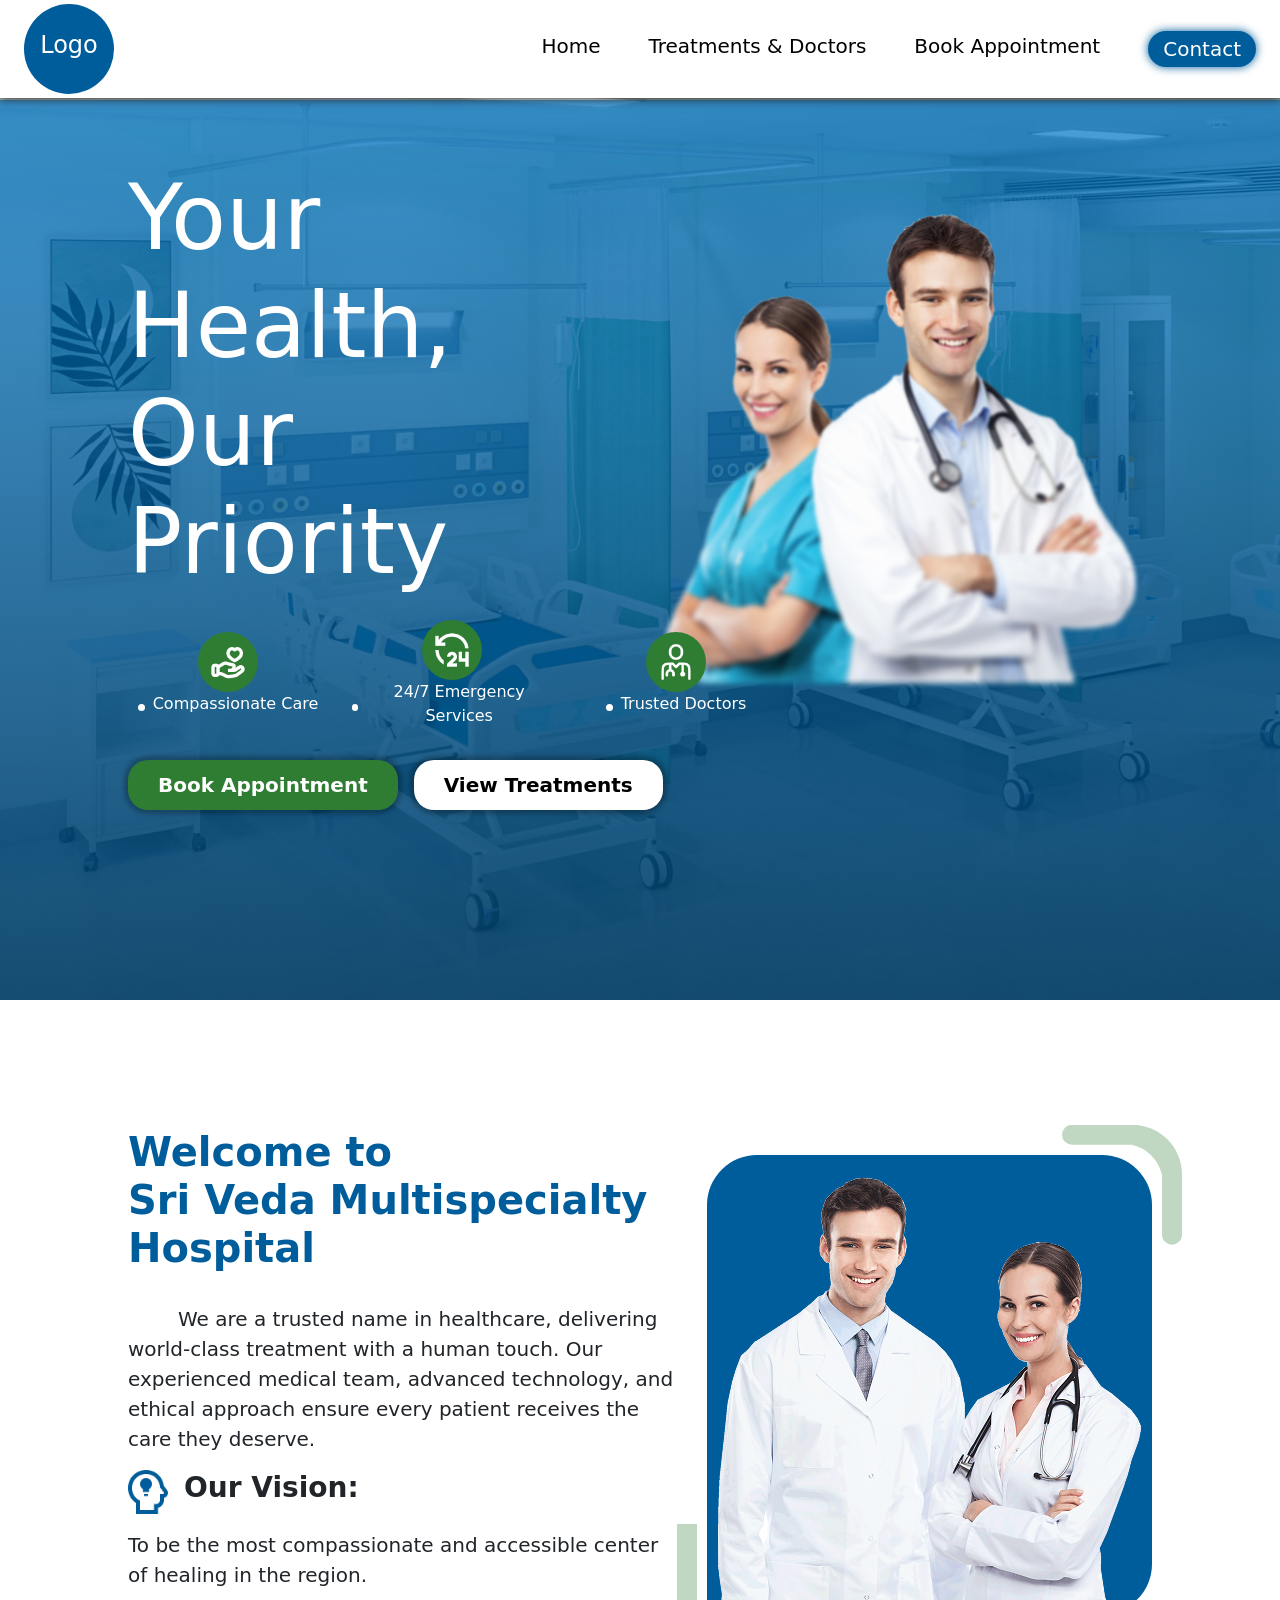
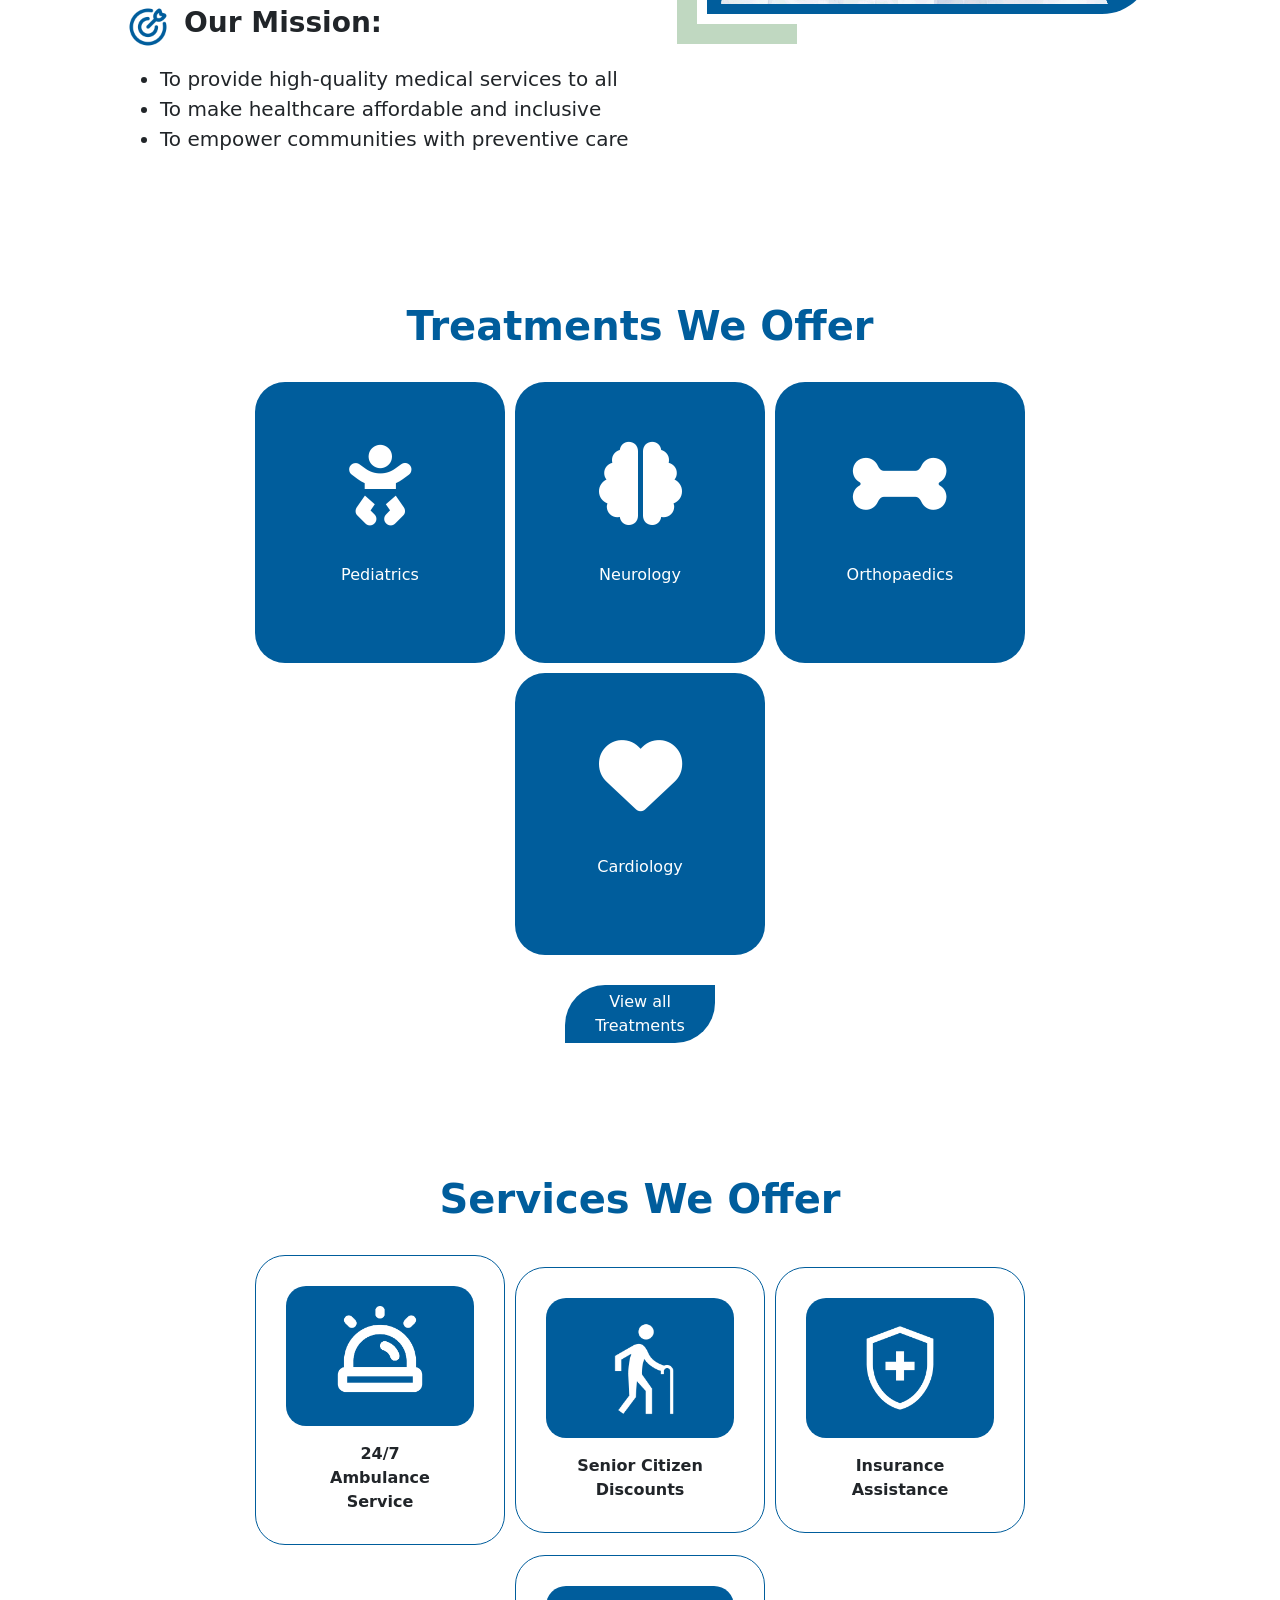
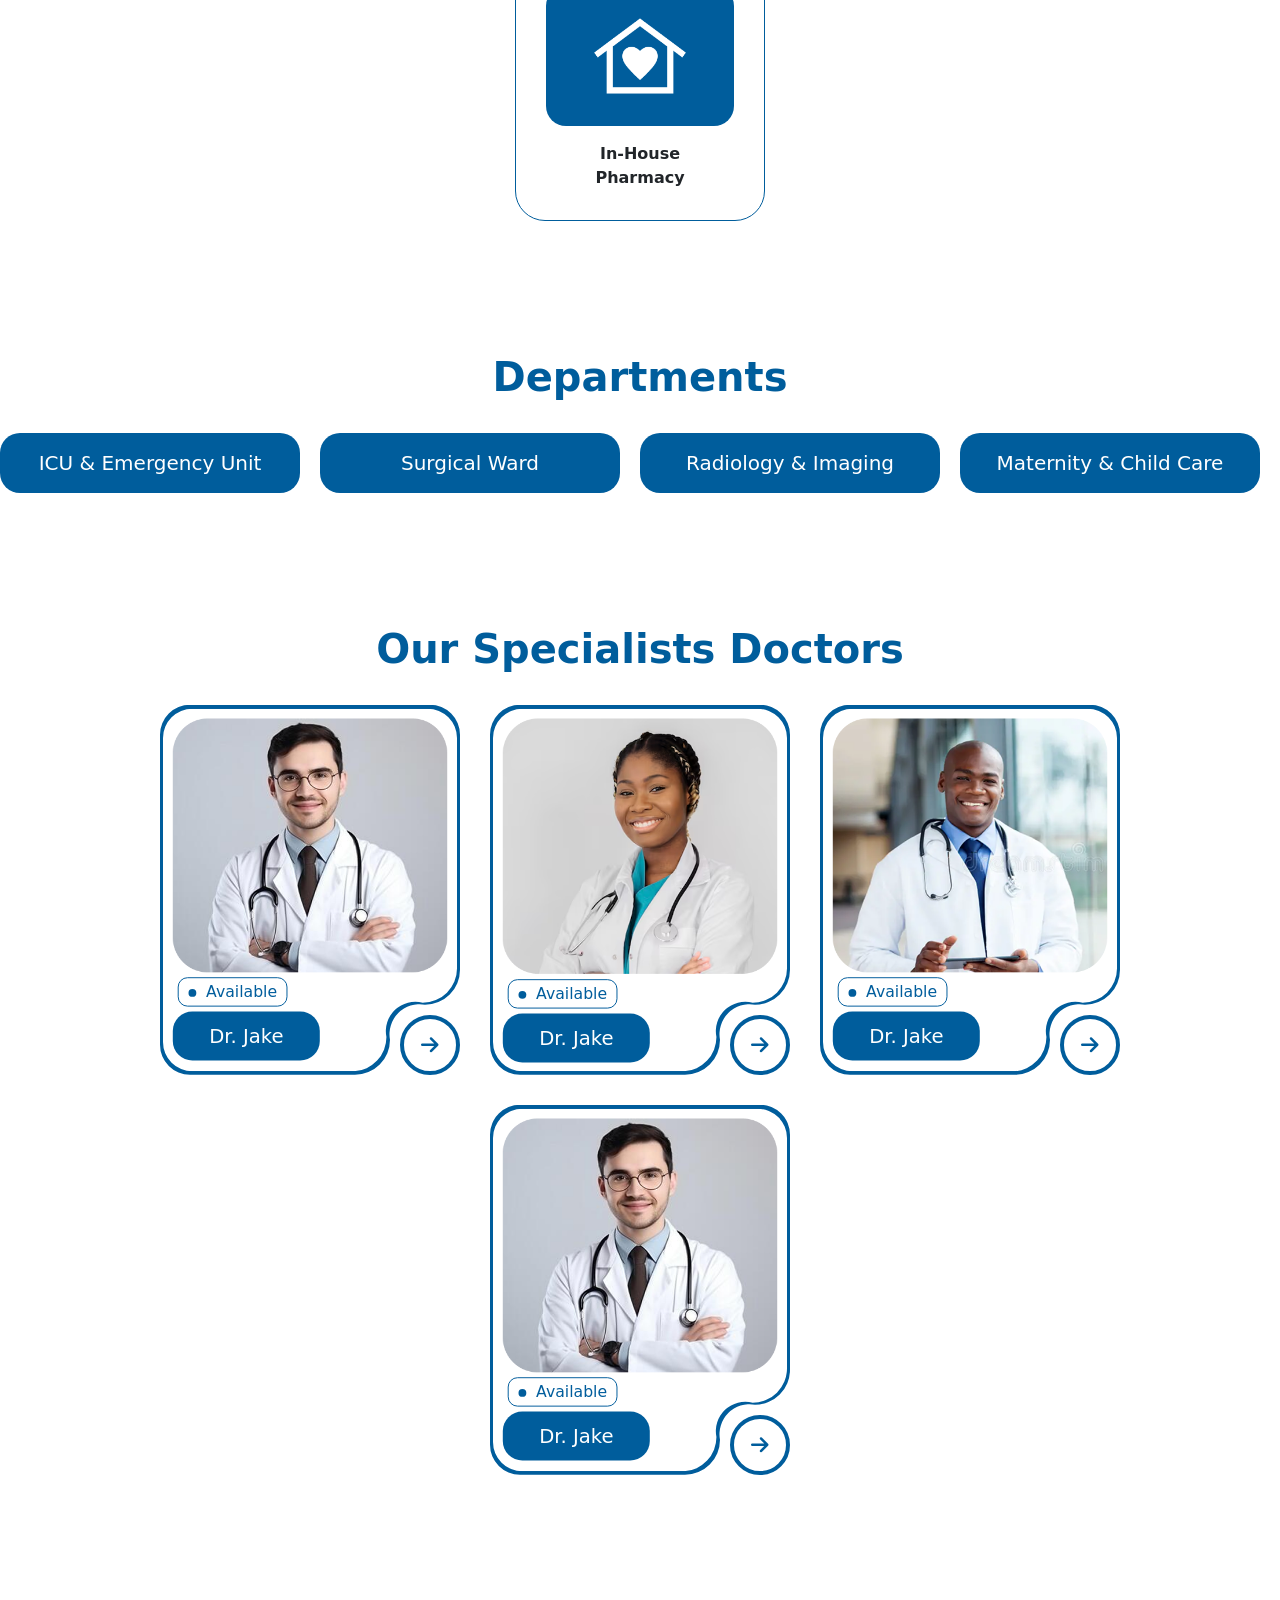
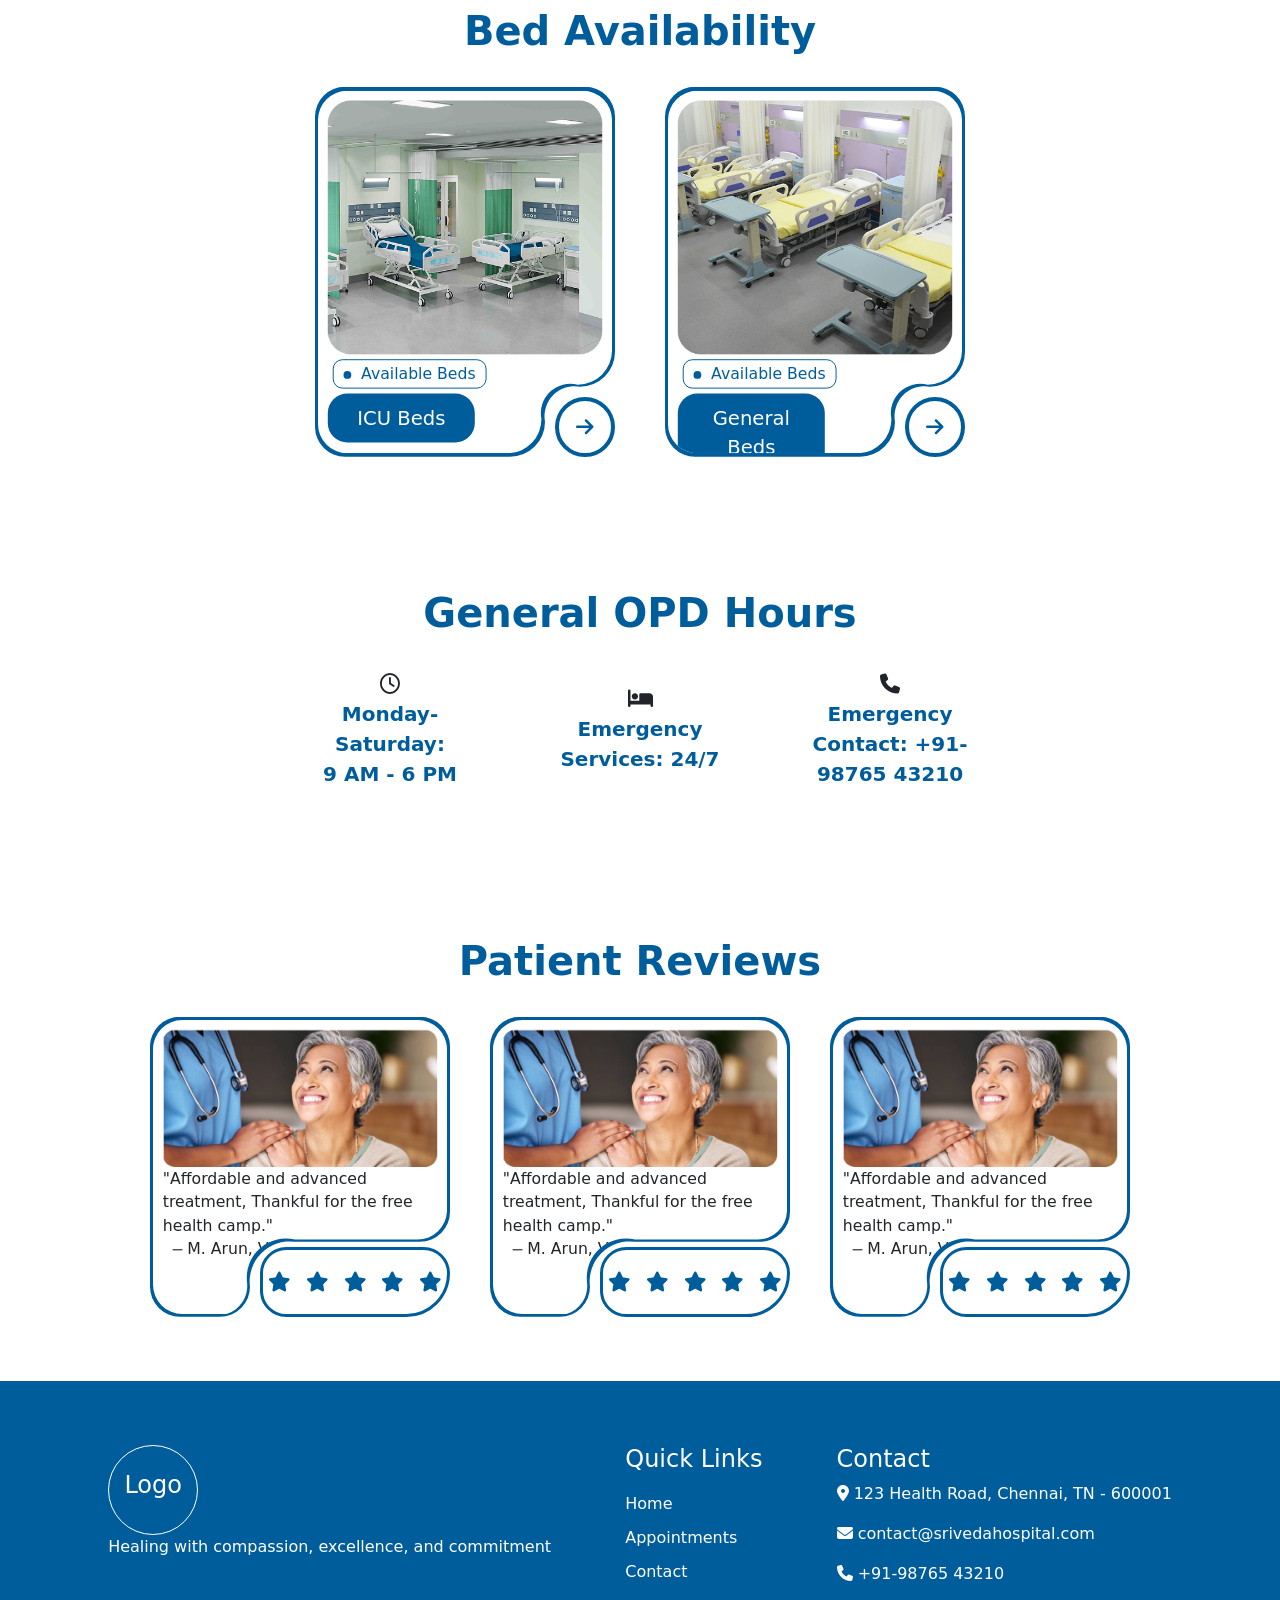
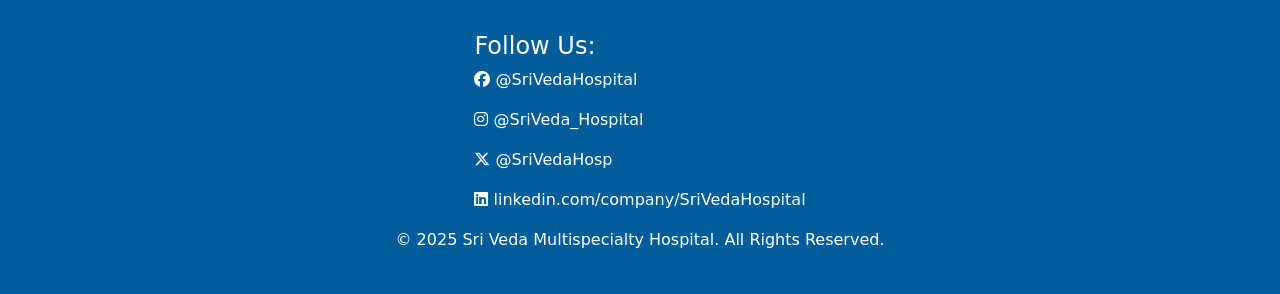
<file: index.html>
<!doctype html>
<html lang="en">
  <head>
    <meta charset="UTF-8" />
    <meta name="viewport" content="width=device-width, initial-scale=1.0" />
    <title>Hospital Webpage</title>

    <!-- Font awsome icons link -->
    <link
      rel="stylesheet"
      href="https://cdnjs.cloudflare.com/ajax/libs/font-awesome/6.5.0/css/all.min.css"
    />

    <!-- Bootstrap link -->
    <link
      href="https://cdn.jsdelivr.net/npm/bootstrap@5.0.2/dist/css/bootstrap.min.css"
      rel="stylesheet"
      integrity="sha384-EVSTQN3/azprG1Anm3QDgpJLIm9Nao0Yz1ztcQTwFspd3yD65VohhpuuCOmLASjC"
      crossorigin="anonymous"
    />

    <!-- Css Link -->
    <link rel="stylesheet" href="./index.css" />
    <link rel="stylesheet" href="./Home.css" />
  </head>
  <body>
    <!-- Overall container -->
    <div class="container-fluid">
      <!-- Full navbar -->
      <header
        class="head-bar d-flex justify-content-between align-items-center px-4 py-1"
      >
        <div
          class="logo d-flex justify-content-center align-items-center rounded-circle"
        >
          <h1>Logo</h1>
        </div>

        <!-- mobile screen nav icon -->
        <input type="checkbox" id="bar" />
        <label for="bar">
          <img src="./assets/Vector.png" alt="menu bar" />
        </label>

        <!-- nav section -->
        <nav class="d-flex gap-5">
          <a href="#home">Home</a>
          <a href="./Treat.html">Treatments & Doctors</a>
          <a href="./Book.html">Book Appointment</a>

          <!-- contact button -->
          <a href="./Book.html" class="con-Btn"><span>Contact</span></a>
        </nav>
      </header>

      <!-- Main section -->
      <main id="home">
        <!-- background image -->
        <!-- For transparant blue background -->
        <div
          class="main-bg position-relative justify-content-center align-items-center"
        >
          <div class="left-main">
            <h1>Your Health, Our Priority</h1>
            <!-- Policy section -->
            <div
              class="d-flex flex-wrap justify-content-center justify-content-lg-start align-items-center gap-4 mt-4"
            >
              <div class="policy-box d-flex flex-column align-items-center">
                <div
                  class="policyImgBox d-flex justify-content-center align-items-center"
                >
                  <img
                    src="./assets/mingcute--hand-heart-line.png"
                    alt="hand holding heart image"
                  />
                </div>

                <p class="d-flex gap-2 align-items-center">
                  Compassionate Care
                </p>
              </div>
              <div class="policy-box d-flex flex-column align-items-center">
                <div
                  class="policyImgBox d-flex justify-content-center align-items-center"
                >
                  <img
                    src="./assets/ri--24-hours-line.png"
                    alt="hand holding heart image"
                  />
                </div>

                <p class="d-flex gap-2 align-items-center">
                  24/7 Emergency Services
                </p>
              </div>
              <div class="policy-box d-flex flex-column align-items-center">
                <div
                  class="policyImgBox d-flex justify-content-center align-items-center"
                >
                  <img
                    src="./assets/hugeicons--doctor-01.png"
                    alt="hand holding heart image"
                  />
                </div>

                <p class="d-flex gap-2 align-items-center">Trusted Doctors</p>
              </div>
            </div>

            <!-- Main button section -->
            <div
              class="d-flex flex-wrap justify-content-center justify-content-sm-start gap-3 mt-3"
            >
              <button class="left-btn main-btn">Book Appointment</button>
              <button class="right-btn main-btn">View Treatments</button>
            </div>
          </div>
          <img
            class="position-absolute"
            src="./assets/Rectangle 3.png"
            alt="main image"
          />
        </div>
      </main>

      <!-- Hospital sec -->
      <section class="hospital-sec pb-1 d-flex position-relative">
        <!-- Hospital content -->
        <div class="hospital-sec-con">
          <!-- Hospital heading -->
          <h2 class="pb-4">
            Welcome to <br />
            Sri Veda Multispecialty Hospital
          </h2>
          <!-- Hospital image -->
          <div class="hospital-sec-img mb-3">
            <img src="./assets/pngwing.com (1) 1.png" alt="Doctors image" />
          </div>
          <div class="hospital-sec-txt">
            <p>
              We are a trusted name in healthcare, delivering world-class
              treatment with a human touch. Our experienced medical team,
              advanced technology, and ethical approach ensure every patient
              receives the care they deserve.
            </p>
            <div class="d-flex gap-3 align-items-center mb-3">
              <img src="./assets/head.png" alt="head icon" />
              <h3>Our Vision:</h3>
            </div>
            <p>
              To be the most compassionate and accessible center of healing in
              the region.
            </p>
            <div class="d-flex gap-3 align-items-center mb-3">
              <img src="./assets/hugeicons_target-02.png" alt="target icon" />
              <h3>Our Mission:</h3>
            </div>
            <ul>
              <li>To provide high-quality medical services to all</li>
              <li>To make healthcare affordable and inclusive</li>
              <li>To empower communities with preventive care</li>
            </ul>
          </div>
        </div>
      </section>

      <!-- Treatments section -->
      <section class="treatment-sec pb-1 text-center">
        <!-- Treat Heading -->
        <h2 class="pb-4">Treatments We Offer</h2>
        <!-- Treat over box -->
        <div
          class="treat-box-sec d-flex flex-wrap justify-content-center align-items-center"
        >
          <div class="treat-box d-flex flex-column align-items-center">
            <i class="fa-solid fa-baby"></i>
            <p>Pediatrics</p>
          </div>
          <div class="treat-box d-flex flex-column align-items-center">
            <i class="fa-solid fa-brain"></i>
            <p>Neurology</p>
          </div>
          <div class="treat-box d-flex flex-column align-items-center">
            <i class="fa-solid fa-bone"></i>
            <p>Orthopaedics</p>
          </div>
          <div class="treat-box d-flex flex-column align-items-center">
            <i class="fa-solid fa-heart"></i>
            <p>Cardiology</p>
          </div>
        </div>
        <!-- Treat button -->
        <button class="treat-btn">View all Treatments</button>
      </section>

      <!-- Service section -->
      <section class="service-sec pb-1 text-center">
        <!-- Ser heading -->
        <h2 class="pb-4">Services We Offer</h2>
        <!-- Ser over box -->
        <div
          class="ser-over-box d-flex flex-wrap align-items-center justify-content-center"
        >
          <div class="ser-box">
            <div class="ser-box-img">
              <img src="./assets/ph_siren-bold.png" alt="siren icon" />
            </div>
            <p>24/7 Ambulance Service</p>
          </div>
          <div class="ser-box">
            <div class="ser-box-img">
              <img
                src="./assets/Elderly--Streamline-Sharp-Material.png"
                alt="siren icon"
              />
            </div>
            <p>Senior Citizen Discounts</p>
          </div>
          <div class="ser-box">
            <div class="ser-box-img">
              <img
                src="./assets/Health-And-Safety--Streamline-Sharp-Material.png"
                alt="siren icon"
              />
            </div>
            <p>Insurance Assistance</p>
          </div>
          <div class="ser-box">
            <div class="ser-box-img">
              <img
                src="./assets/Family-Home--Streamline-Sharp-Material.png"
                alt="siren icon"
              />
            </div>
            <p>In-House Pharmacy</p>
          </div>
        </div>
      </section>

      <!-- Department section -->
      <section class="department-sec pb-1 text-center">
        <!-- Depart heading -->
        <h2 class="pb-4">Departments</h2>
        <!-- Depar over box with animation -->
        <div class="d-flex">
          <div class="dep-over-box">
            <div>ICU & Emergency Unit</div>
            <div>Surgical Ward</div>
            <div>Radiology & Imaging</div>
            <div>Maternity & Child Care</div>
            <div>General OPD</div>
          </div>
          <!-- Dupicacte section for loop animation -->
          <div class="dep-over-box">
            <div>ICU & Emergency Unit</div>
            <div>Surgical Ward</div>
            <div>Radiology & Imaging</div>
            <div>Maternity & Child Care</div>
            <div>General OPD</div>
          </div>
        </div>
      </section>

      <!-- Our Doctors section -->
      <section class="Doc-sec pb-1">
        <h2 class="text-center pb-4 mx-auto">Our Specialists Doctors</h2>
        <div
          class="doc-over-box d-flex flex-wrap justify-content-center align-items-center"
        >
          <div class="main-box">
            <div class="over-box">
              <div class="box">
                <img src="./assets/doc1.png" alt="doctor 1" />
                <span>Available</span>
                <div class="doc-btn text-center">Dr. Jake</div>
              </div>
            </div>
            <div class="round d-flex justify-content-center align-items-center">
              <i class="fa-solid fa-arrow-right"></i>
            </div>
          </div>
          <div class="main-box">
            <div class="over-box">
              <div class="box">
                <img src="./assets/doc2.png" alt="doctor 1" />
                <span>Available</span>
                <div class="doc-btn text-center">Dr. Jake</div>
              </div>
            </div>
            <div class="round d-flex justify-content-center align-items-center">
              <i class="fa-solid fa-arrow-right"></i>
            </div>
          </div>
          <div class="main-box">
            <div class="over-box">
              <div class="box">
                <img src="./assets/doc3.png" alt="doctor 1" />
                <span>Available</span>
                <div class="doc-btn text-center">Dr. Jake</div>
              </div>
            </div>
            <div class="round d-flex justify-content-center align-items-center">
              <i class="fa-solid fa-arrow-right"></i>
            </div>
          </div>
          <div class="main-box">
            <div class="over-box">
              <div class="box">
                <img src="./assets/doc1.png" alt="doctor 1" />
                <span>Available</span>
                <div class="doc-btn text-center">Dr. Jake</div>
              </div>
            </div>
            <div class="round d-flex justify-content-center align-items-center">
              <i class="fa-solid fa-arrow-right"></i>
            </div>
          </div>
        </div>
      </section>

      <!-- Bed Avail section -->
      <section class="bed-sec pb-1 mx-auto">
        <h2 class="text-center pb-4">Bed Availability</h2>
        <div
          class="bed-over-box d-flex flex-wrap justify-content-center align-items-center"
        >
          <div class="main-box">
            <div class="over-box">
              <div class="box">
                <img src="./assets/icu_beds.png" alt="doctor 1" />
                <span>Available Beds</span>
                <div class="doc-btn text-center">ICU Beds</div>
              </div>
            </div>
            <div class="round d-flex justify-content-center align-items-center">
              <i class="fa-solid fa-arrow-right"></i>
            </div>
          </div>
          <div class="main-box">
            <div class="over-box">
              <div class="box">
                <img src="./assets/general_beds.png" alt="doctor 1" />
                <span>Available Beds</span>
                <div class="doc-btn text-center">General Beds</div>
              </div>
            </div>
            <div class="round d-flex justify-content-center align-items-center">
              <i class="fa-solid fa-arrow-right"></i>
            </div>
          </div>
        </div>
      </section>

      <!-- General OPD section -->
      <section class="gen-sec pb-1 text-center">
        <h2 class="pb-4">General OPD Hours</h2>
        <div
          class="gen-over-box d-flex flex-wrap justify-content-center align-items-center"
        >
          <div class="gen-box">
            <i class="fa-regular fa-clock"></i>
            <p>
              Monday-Saturday: <br />
              9 AM - 6 PM
            </p>
          </div>
          <div class="gen-box">
            <i class="fa-solid fa-bed"></i>
            <p>Emergency Services: 24/7</p>
          </div>
          <div class="gen-box">
            <i class="fa-solid fa-phone"></i>
            <p>Emergency Contact: +91-98765 43210</p>
          </div>
        </div>
      </section>

      <!-- Reviews section -->
      <section class="review-sec">
        <h2 class="text-center pb-4">Patient Reviews</h2>
        <div
          class="review-over-box mx-auto d-flex flex-wrap justify-content-center align-items-center"
        >
          <div class="review-out-box">
            <div class="review-in-box">
              <div class="review-box">
                <img src="./assets/review.png" alt="review" />
                <p>
                  "Affordable and advanced treatment, Thankful for the free
                  health camp."
                </p>
                <p class="author">M. Arun, Villupuram</p>
              </div>
            </div>
            <div
              class="review-round d-flex justify-content-between align-items-center"
            >
              <i class="fa-solid fa-star"></i>
              <i class="fa-solid fa-star"></i>
              <i class="fa-solid fa-star"></i>
              <i class="fa-solid fa-star"></i>
              <i class="fa-solid fa-star"></i>
            </div>
          </div>
          <div class="review-out-box">
            <div class="review-in-box">
              <div class="review-box">
                <img src="./assets/review.png" alt="review" />
                <p>
                  "Affordable and advanced treatment, Thankful for the free
                  health camp."
                </p>
                <p class="author">M. Arun, Villupuram</p>
              </div>
            </div>
            <div
              class="review-round d-flex justify-content-between align-items-center"
            >
              <i class="fa-solid fa-star"></i>
              <i class="fa-solid fa-star"></i>
              <i class="fa-solid fa-star"></i>
              <i class="fa-solid fa-star"></i>
              <i class="fa-solid fa-star"></i>
            </div>
          </div>
          <div class="review-out-box">
            <div class="review-in-box">
              <div class="review-box">
                <img src="./assets/review.png" alt="review" />
                <p>
                  "Affordable and advanced treatment, Thankful for the free
                  health camp."
                </p>
                <p class="author">M. Arun, Villupuram</p>
              </div>
            </div>
            <div
              class="review-round d-flex justify-content-between align-items-center"
            >
              <i class="fa-solid fa-star"></i>
              <i class="fa-solid fa-star"></i>
              <i class="fa-solid fa-star"></i>
              <i class="fa-solid fa-star"></i>
              <i class="fa-solid fa-star"></i>
            </div>
          </div>
        </div>
      </section>

      <!-- Footer section -->
      <footer>
        <!-- over all div -->
        <div
          class="foot-over d-flex flex-wrap justify-content-evenly align-items-start"
        >
          <!-- Logo sec -->
          <div>
            <div
              class="logo d-flex justify-content-center align-items-center rounded-circle"
            >
              <h1>Logo</h1>
            </div>
            <p>Healing with compassion, excellence, and commitment</p>
          </div>
          <!-- Links sec -->
          <div class="foot-links d-flex flex-column">
            <h4>Quick Links</h4>
            <a href="#">Home</a>
            <a href="#">Appointments</a>
            <a href="#">Contact</a>
          </div>
          <!-- Contact sec -->
          <div>
            <h4>Contact</h4>
            <p>
              <i class="fa-solid fa-location-dot"></i> 123 Health Road, Chennai,
              TN - 600001
            </p>
            <p>
              <i class="fa-solid fa-envelope"></i> contact@srivedahospital.com
            </p>
            <p><i class="fa-solid fa-phone"></i> +91-98765 43210</p>
          </div>
          <!-- Follow us sec -->
          <div>
            <h4>Follow Us:</h4>
            <div class="followUs">
              <p>
                <i class="fa-brands fa-facebook"></i>
                <span>@SriVedaHospital</span>
              </p>
              <p>
                <i class="fa-brands fa-instagram"></i>
                <span>@SriVeda_Hospital</span>
              </p>
              <p>
                <i class="fa-brands fa-x-twitter"></i> <span>@SriVedaHosp</span>
              </p>
              <p>
                <i class="fa-brands fa-linkedin"></i>
                <span>linkedin.com/company/SriVedaHospital</span>
              </p>
            </div>
          </div>
        </div>
        <p class="text-center">
          &copy; 2025 Sri Veda Multispecialty Hospital. All Rights Reserved.
        </p>
      </footer>
    </div>

    <script
      src="https://cdn.jsdelivr.net/npm/bootstrap@5.0.2/dist/js/bootstrap.bundle.min.js"
      integrity="sha384-MrcW6ZMFYlzcLA8Nl+NtUVF0sA7MsXsP1UyJoMp4YLEuNSfAP+JcXn/tWtIaxVXM"
      crossorigin="anonymous"
    ></script>
  </body>
</html>
</file>
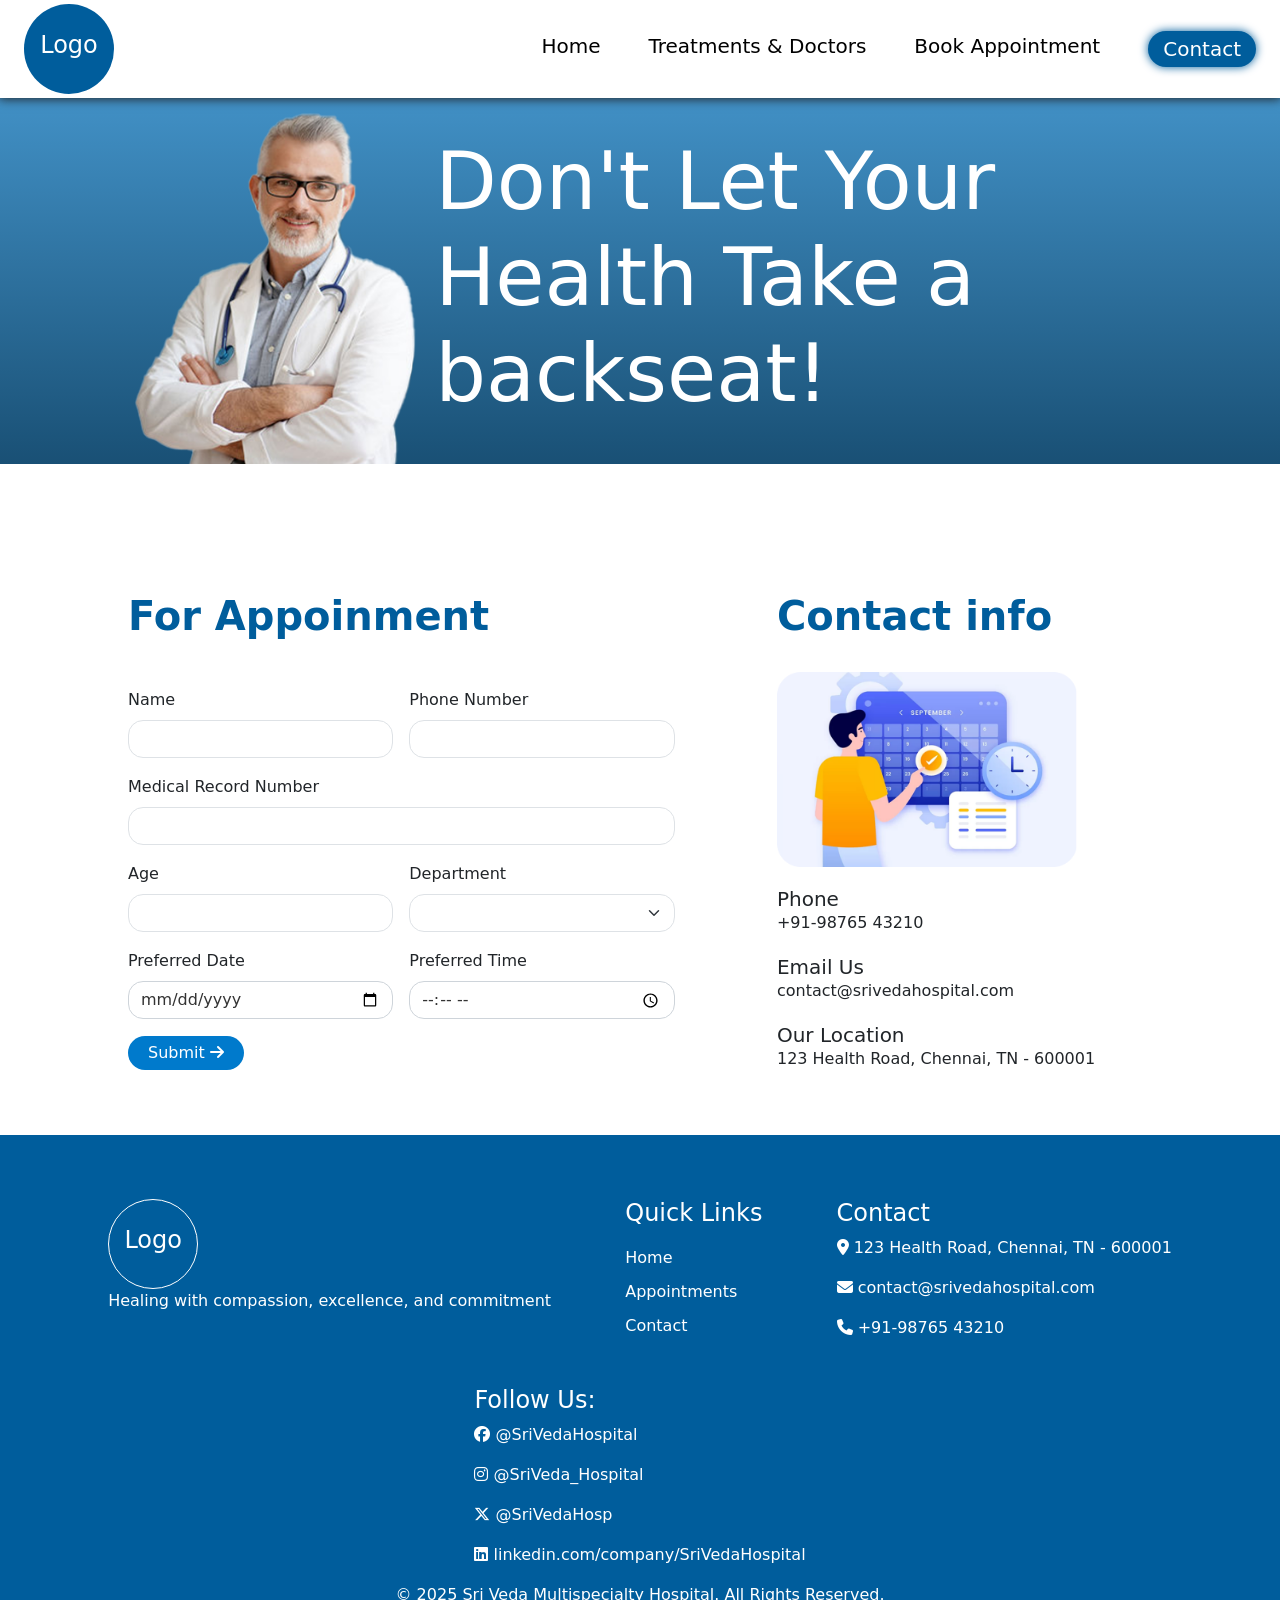
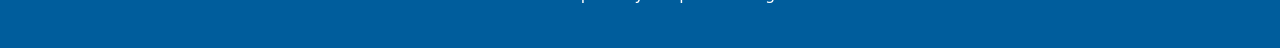
<file: Book.html>
<!doctype html>
<html lang="en">
  <head>
    <meta charset="UTF-8" />
    <meta name="viewport" content="width=device-width, initial-scale=1.0" />
    <title>Book Appointment</title>

    <!-- Font awsome icons link -->
    <link
      rel="stylesheet"
      href="https://cdnjs.cloudflare.com/ajax/libs/font-awesome/6.5.0/css/all.min.css"
    />

    <!-- Bootstrap link -->
    <link
      href="https://cdn.jsdelivr.net/npm/bootstrap@5.0.2/dist/css/bootstrap.min.css"
      rel="stylesheet"
      integrity="sha384-EVSTQN3/azprG1Anm3QDgpJLIm9Nao0Yz1ztcQTwFspd3yD65VohhpuuCOmLASjC"
      crossorigin="anonymous"
    />

    <!-- Css Link -->
    <link rel="stylesheet" href="./index.css" />
    <link rel="stylesheet" href="./Book.css" />
  </head>
  <body>
    <!-- Overall container -->
    <div class="container-fluid">
      <!-- Full navbar -->
      <header
        class="head-bar d-flex justify-content-between align-items-center px-4 py-1"
      >
        <div
          class="logo d-flex justify-content-center align-items-center rounded-circle"
        >
          <h1>Logo</h1>
        </div>

        <!-- mobile screen nav icon -->
        <input type="checkbox" id="bar" />
        <label for="bar">
          <img src="./assets/Vector.png" alt="menu bar" />
        </label>

        <!-- nav section -->
        <nav class="d-flex gap-5">
          <a href="./index.html#home">Home</a>
          <a href="./Treat.html">Treatments & Doctors</a>
          <a href="#book">Book Appointment</a>

          <!-- contact button -->
          <a href="#book" class="con-Btn"><span>Contact</span></a>
        </nav>
      </header>

      <!-- Main section -->
      <main class="d-flex align-items-lg-center">
        <img src="./assets/con_doc.png" alt="contact doc image" />
        <h1>Don't Let Your Health Take a backseat!</h1>
      </main>

      <!-- Appoinment section -->
      <section id="book" class="apo-sec d-flex">
        <form class="row g-3">
          <h2 class="pb-4">For Appoinment</h2>
          <div class="col-sm-6">
            <label for="name" class="form-label">Name</label>
            <input type="text" class="form-control" id="name" />
          </div>
          <div class="col-sm-6">
            <label for="phoneNum" class="form-label">Phone Number</label>
            <input type="number" class="form-control" id="phoneNum" />
          </div>
          <div class="col-12">
            <label for="MediNum" class="form-label"
              >Medical Record Number</label
            >
            <input type="text" class="form-control" id="MediNum" />
          </div>
          <div class="col-sm-6">
            <label for="Age" class="form-label"
              >Age</label
            >
            <input type="number" class="form-control" id="Age" />
          </div>
          <div class="col-sm-6">
            <label for="depart" class="form-label">Department</label>
            <select id="depart" class="form-select">
              <option selected></option>
              <option>General</option>
              <option>Orthopaedics</option>
              <option>Dentel Care</option>
            </select>
          </div>
          <div class="col-sm-6">
            <label for="date" class="form-label">Preferred Date</label>
            <input type="date" class="form-control" id="date" />
          </div>

          <div class="col-sm-6">
            <label for="time" class="form-label">Preferred Time</label>
            <input type="time" class="form-control" id="time" />
          </div>
          <div class="col-12">
            <button type="submit">
              Submit <i class="go-right fa-solid fa-arrow-right"></i>
            </button>
          </div>
        </form>

        <!-- contact info section -->
        <div class="con-info">
          <h2 class="pb-4">Contact info</h2>
          <img src="./assets/contact_img.png" alt="contact image" />
          <h5>Phone</h5>
          <p>+91-98765 43210</p>
          <h5>Email Us</h5>
          <p>contact@srivedahospital.com</p>
          <h5>Our Location</h5>
          <p>123 Health Road, Chennai, TN - 600001</p>
        </div>
      </section>

      <!-- Footer section -->
      <footer>
        <!-- over all div -->
        <div
          class="foot-over d-flex flex-wrap justify-content-evenly align-items-start"
        >
          <!-- Logo sec -->
          <div>
            <div
              class="logo d-flex justify-content-center align-items-center rounded-circle"
            >
              <h1>Logo</h1>
            </div>
            <p>Healing with compassion, excellence, and commitment</p>
          </div>
          <!-- Links sec -->
          <div class="foot-links d-flex flex-column">
            <h4>Quick Links</h4>
            <a href="#">Home</a>
            <a href="#">Appointments</a>
            <a href="#">Contact</a>
          </div>
          <!-- Contact sec -->
          <div>
            <h4>Contact</h4>
            <p>
              <i class="fa-solid fa-location-dot"></i> 123 Health Road, Chennai,
              TN - 600001
            </p>
            <p>
              <i class="fa-solid fa-envelope"></i> contact@srivedahospital.com
            </p>
            <p><i class="fa-solid fa-phone"></i> +91-98765 43210</p>
          </div>
          <!-- Follow us sec -->
          <div>
            <h4>Follow Us:</h4>
            <div class="followUs">
              <p>
                <i class="fa-brands fa-facebook"></i>
                <span>@SriVedaHospital</span>
              </p>
              <p>
                <i class="fa-brands fa-instagram"></i>
                <span>@SriVeda_Hospital</span>
              </p>
              <p>
                <i class="fa-brands fa-x-twitter"></i> <span>@SriVedaHosp</span>
              </p>
              <p>
                <i class="fa-brands fa-linkedin"></i>
                <span>linkedin.com/company/SriVedaHospital</span>
              </p>
            </div>
          </div>
        </div>
        <p class="text-center">
          &copy; 2025 Sri Veda Multispecialty Hospital. All Rights Reserved.
        </p>
      </footer>
    </div>

    <script
      src="https://cdn.jsdelivr.net/npm/bootstrap@5.0.2/dist/js/bootstrap.bundle.min.js"
      integrity="sha384-MrcW6ZMFYlzcLA8Nl+NtUVF0sA7MsXsP1UyJoMp4YLEuNSfAP+JcXn/tWtIaxVXM"
      crossorigin="anonymous"
    ></script>
  </body>
</html>
</file>
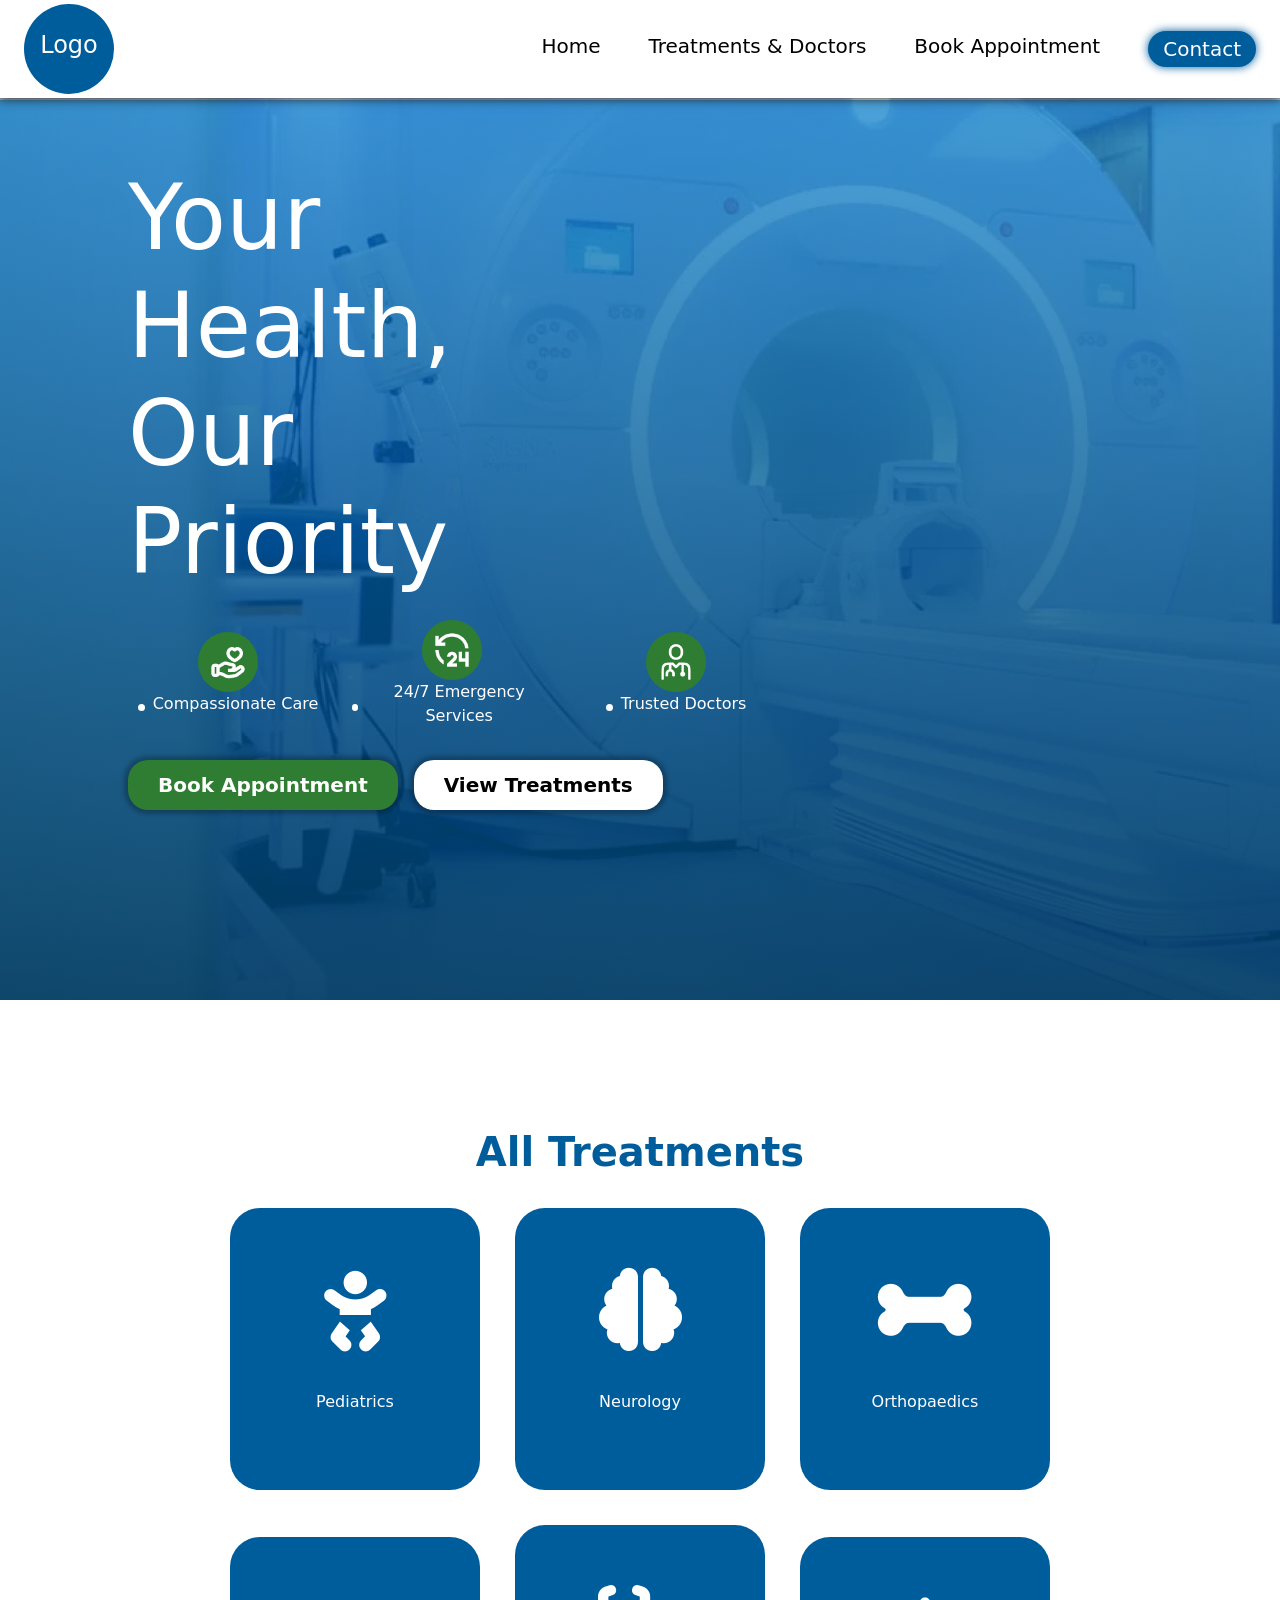
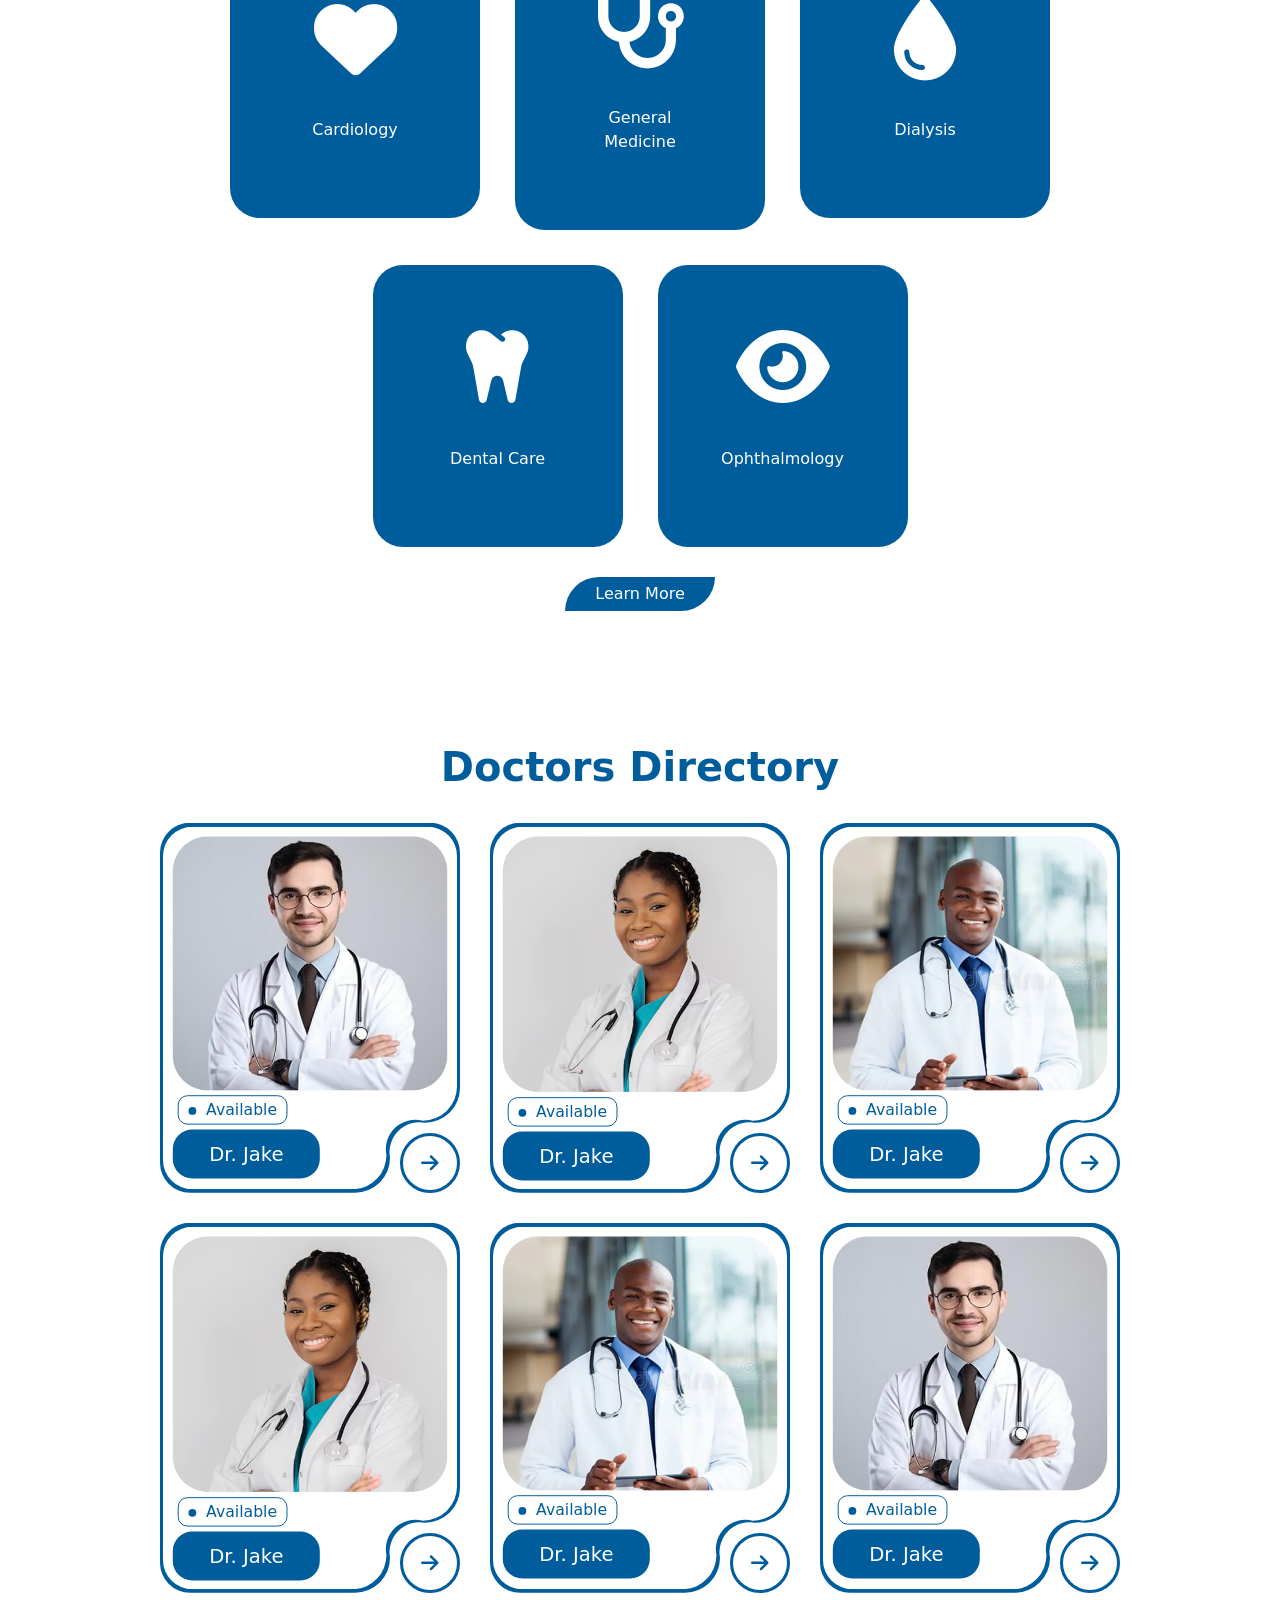
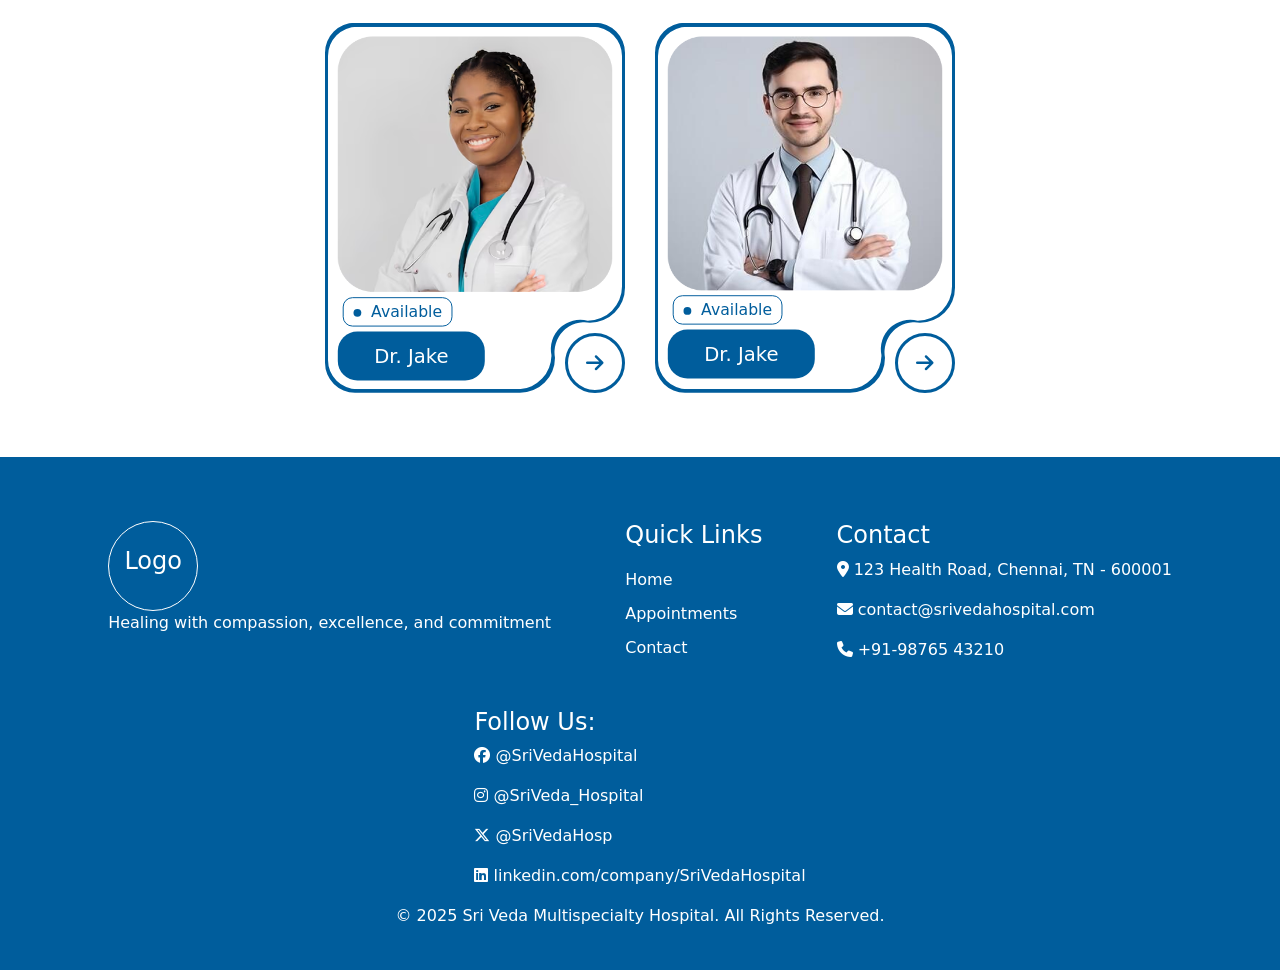
<file: Treat.html>
<!doctype html>
<html lang="en">
  <head>
    <meta charset="UTF-8" />
    <meta name="viewport" content="width=device-width, initial-scale=1.0" />
    <title>Treatments & Doctors</title>

    <!-- Font awsome icons link -->
    <link
      rel="stylesheet"
      href="https://cdnjs.cloudflare.com/ajax/libs/font-awesome/6.5.0/css/all.min.css"
    />

    <!-- Bootstrap link -->
    <link
      href="https://cdn.jsdelivr.net/npm/bootstrap@5.0.2/dist/css/bootstrap.min.css"
      rel="stylesheet"
      integrity="sha384-EVSTQN3/azprG1Anm3QDgpJLIm9Nao0Yz1ztcQTwFspd3yD65VohhpuuCOmLASjC"
      crossorigin="anonymous"
    />

    <!-- Css Link -->
    <link rel="stylesheet" href="./index.css" />
    <link rel="stylesheet" href="./Treat.css" />
  </head>
  <body>
    <!-- Overall container -->
    <div class="container-fluid">
      <!-- Full navbar -->
      <header
        class="head-bar d-flex justify-content-between align-items-center px-4 py-1"
      >
        <div
          class="logo d-flex justify-content-center align-items-center rounded-circle"
        >
          <h1>Logo</h1>
        </div>

        <!-- mobile screen nav icon -->
        <input type="checkbox" id="bar" />
        <label for="bar">
          <img src="./assets/Vector.png" alt="menu bar" />
        </label>

        <!-- nav section -->
        <nav class="d-flex gap-5">
          <a href="./index.html#home">Home</a>
          <a href="#treat">Treatments & Doctors</a>
          <a href="./Book.html">Book Appointment</a>

          <!-- contact button -->
          <a href="./Book.html" class="con-Btn"><span>Contact</span></a>
        </nav>
      </header>

      <!-- Main section -->
      <main id="treat">
        <!-- background image -->
        <!-- For transparant blue background -->
        <div
          class="main-bg position-relative justify-content-center align-items-center"
        >
          <div class="left-main">
            <h1>Your Health, Our Priority</h1>
            <!-- Policy section -->
            <div
              class="d-flex flex-wrap justify-content-center justify-content-lg-start align-items-center gap-4 mt-4"
            >
              <div class="policy-box d-flex flex-column align-items-center">
                <div
                  class="policyImgBox d-flex justify-content-center align-items-center"
                >
                  <img
                    src="./assets/mingcute--hand-heart-line.png"
                    alt="hand holding heart image"
                  />
                </div>

                <p class="d-flex gap-2 align-items-center">
                  Compassionate Care
                </p>
              </div>
              <div class="policy-box d-flex flex-column align-items-center">
                <div
                  class="policyImgBox d-flex justify-content-center align-items-center"
                >
                  <img
                    src="./assets/ri--24-hours-line.png"
                    alt="hand holding heart image"
                  />
                </div>

                <p class="d-flex gap-2 align-items-center">
                  24/7 Emergency Services
                </p>
              </div>
              <div class="policy-box d-flex flex-column align-items-center">
                <div
                  class="policyImgBox d-flex justify-content-center align-items-center"
                >
                  <img
                    src="./assets/hugeicons--doctor-01.png"
                    alt="hand holding heart image"
                  />
                </div>

                <p class="d-flex gap-2 align-items-center">Trusted Doctors</p>
              </div>
            </div>

            <!-- Main button section -->
            <div
              class="d-flex flex-wrap justify-content-center justify-content-sm-start gap-3 mt-3"
            >
              <button class="left-btn main-btn">Book Appointment</button>
              <button class="right-btn main-btn">View Treatments</button>
            </div>
          </div>
        </div>
      </main>

      <!-- All Treatments section -->
      <section class="treatment-sec pb-1 text-center">
        <!-- Treat Heading -->
        <h2 class="pb-4">All Treatments</h2>
        <!-- Treat over box -->
        <div
          class="treat-box-sec d-flex flex-wrap justify-content-center align-items-center"
        >
          <div class="treat-box d-flex flex-column align-items-center">
            <i class="fa-solid fa-baby"></i>
            <p>Pediatrics</p>
          </div>
          <div class="treat-box d-flex flex-column align-items-center">
            <i class="fa-solid fa-brain"></i>
            <p>Neurology</p>
          </div>
          <div class="treat-box d-flex flex-column align-items-center">
            <i class="fa-solid fa-bone"></i>
            <p>Orthopaedics</p>
          </div>
          <div class="treat-box d-flex flex-column align-items-center">
            <i class="fa-solid fa-heart"></i>
            <p>Cardiology</p>
          </div>
          <div class="treat-box d-flex flex-column align-items-center">
            <i class="fa-solid fa-stethoscope"></i>
            <p>General Medicine</p>
          </div>
          <div class="treat-box d-flex flex-column align-items-center">
            <i class="fa-solid fa-droplet"></i>
            <p>Dialysis</p>
          </div>
          <div class="treat-box d-flex flex-column align-items-center">
            <i class="fa-solid fa-tooth"></i>
            <p>Dental Care</p>
          </div>
          <div class="treat-box d-flex flex-column align-items-center">
            <i class="fa-solid fa-eye"></i>
            <p>Ophthalmology</p>
          </div>
        </div>
        <!-- Treat button -->
        <button class="treat-btn">Learn More</button>
      </section>

      <!-- Doctors Directory section -->
      <section class="Doc-sec">
        <h2 class="text-center pb-4 mx-auto">Doctors Directory</h2>
        <div
          class="doc-over-box d-flex flex-wrap justify-content-center align-items-center"
        >
          <div class="main-box">
            <div class="over-box">
              <div class="box">
                <img src="./assets/doc1.png" alt="doctor 1" />
                <span>Available</span>
                <div class="doc-btn text-center">Dr. Jake</div>
              </div>
            </div>
            <div class="round d-flex justify-content-center align-items-center">
              <i class="fa-solid fa-arrow-right"></i>
            </div>
          </div>
          <div class="main-box">
            <div class="over-box">
              <div class="box">
                <img src="./assets/doc2.png" alt="doctor 1" />
                <span>Available</span>
                <div class="doc-btn text-center">Dr. Jake</div>
              </div>
            </div>
            <div class="round d-flex justify-content-center align-items-center">
              <i class="fa-solid fa-arrow-right"></i>
            </div>
          </div>
          <div class="main-box">
            <div class="over-box">
              <div class="box">
                <img src="./assets/doc3.png" alt="doctor 1" />
                <span>Available</span>
                <div class="doc-btn text-center">Dr. Jake</div>
              </div>
            </div>
            <div class="round d-flex justify-content-center align-items-center">
              <i class="fa-solid fa-arrow-right"></i>
            </div>
          </div>
          <div class="main-box">
            <div class="over-box">
              <div class="box">
                <img src="./assets/doc2.png" alt="doctor 1" />
                <span>Available</span>
                <div class="doc-btn text-center">Dr. Jake</div>
              </div>
            </div>
            <div class="round d-flex justify-content-center align-items-center">
              <i class="fa-solid fa-arrow-right"></i>
            </div>
          </div>
          <div class="main-box">
            <div class="over-box">
              <div class="box">
                <img src="./assets/doc3.png" alt="doctor 1" />
                <span>Available</span>
                <div class="doc-btn text-center">Dr. Jake</div>
              </div>
            </div>
            <div class="round d-flex justify-content-center align-items-center">
              <i class="fa-solid fa-arrow-right"></i>
            </div>
          </div>
          <div class="main-box">
            <div class="over-box">
              <div class="box">
                <img src="./assets/doc1.png" alt="doctor 1" />
                <span>Available</span>
                <div class="doc-btn text-center">Dr. Jake</div>
              </div>
            </div>
            <div class="round d-flex justify-content-center align-items-center">
              <i class="fa-solid fa-arrow-right"></i>
            </div>
          </div>
          <div class="main-box">
            <div class="over-box">
              <div class="box">
                <img src="./assets/doc2.png" alt="doctor 1" />
                <span>Available</span>
                <div class="doc-btn text-center">Dr. Jake</div>
              </div>
            </div>
            <div class="round d-flex justify-content-center align-items-center">
              <i class="fa-solid fa-arrow-right"></i>
            </div>
          </div>
          <div class="main-box">
            <div class="over-box">
              <div class="box">
                <img src="./assets/doc1.png" alt="doctor 1" />
                <span>Available</span>
                <div class="doc-btn text-center">Dr. Jake</div>
              </div>
            </div>
            <div class="round d-flex justify-content-center align-items-center">
              <i class="fa-solid fa-arrow-right"></i>
            </div>
          </div>
        </div>
      </section>

      <!-- Footer section -->
      <footer>
        <!-- over all div -->
        <div
          class="foot-over d-flex flex-wrap justify-content-evenly align-items-start"
        >
          <!-- Logo sec -->
          <div>
            <div
              class="logo d-flex justify-content-center align-items-center rounded-circle"
            >
              <h1>Logo</h1>
            </div>
            <p>Healing with compassion, excellence, and commitment</p>
          </div>
          <!-- Links sec -->
          <div class="foot-links d-flex flex-column">
            <h4>Quick Links</h4>
            <a href="#">Home</a>
            <a href="#">Appointments</a>
            <a href="#">Contact</a>
          </div>
          <!-- Contact sec -->
          <div>
            <h4>Contact</h4>
            <p>
              <i class="fa-solid fa-location-dot"></i> 123 Health Road, Chennai,
              TN - 600001
            </p>
            <p>
              <i class="fa-solid fa-envelope"></i> contact@srivedahospital.com
            </p>
            <p><i class="fa-solid fa-phone"></i> +91-98765 43210</p>
          </div>
          <!-- Follow us sec -->
          <div>
            <h4>Follow Us:</h4>
            <div class="followUs">
              <p>
                <i class="fa-brands fa-facebook"></i>
                <span>@SriVedaHospital</span>
              </p>
              <p>
                <i class="fa-brands fa-instagram"></i>
                <span>@SriVeda_Hospital</span>
              </p>
              <p>
                <i class="fa-brands fa-x-twitter"></i> <span>@SriVedaHosp</span>
              </p>
              <p>
                <i class="fa-brands fa-linkedin"></i>
                <span>linkedin.com/company/SriVedaHospital</span>
              </p>
            </div>
          </div>
        </div>
        <p class="text-center">
          &copy; 2025 Sri Veda Multispecialty Hospital. All Rights Reserved.
        </p>
      </footer>
    </div>

    <script
      src="https://cdn.jsdelivr.net/npm/bootstrap@5.0.2/dist/js/bootstrap.bundle.min.js"
      integrity="sha384-MrcW6ZMFYlzcLA8Nl+NtUVF0sA7MsXsP1UyJoMp4YLEuNSfAP+JcXn/tWtIaxVXM"
      crossorigin="anonymous"
    ></script>
  </body>
</html>
</file>
<file: index.css>
* {
  padding: 0;
  margin: 0;
  box-sizing: border-box;
  scroll-behavior: smooth;
}

:root {
  --first-color: #fff;
  --second-color: #005d9c;
  --third-color: #2e7d32;
}

/* common classes */
h2 {
  font-size: clamp(30px, 4.5vw, 40px);
  color: var(--second-color);
  font-weight: bold;
}

/* container padding remove */
.container-fluid {
  padding: 0;
}

/* over all navbar style */
header {
  background-color: var(--first-color);
  box-shadow: 0 0 10px 1px;
  position: fixed;
  width: 100%;
  top: 0;
  z-index: 999;
}

/* logo section */
.logo {
  width: 90px;
  height: 90px;
  background-color: var(--second-color);
  color: var(--first-color);
}
.logo h1 {
  /* font-size: 24px; */
  font-size: clamp(18px, 2.5vw, 24px);
}

/* navbar links */
nav a {
  text-decoration: none;
  color: #000;
  position: relative;
  font-size: 20px;
}
nav a::before {
  content: "";
  position: absolute;
  left: 0;
  bottom: 0;
  height: 2px;
  width: 0%;
  background-color: var(--second-color);
  transition: all 1s;
}
nav a:hover {
  color: var(--second-color);
}
nav a:hover::before {
  width: 100%;
}

/* contact btn */
.con-Btn {
  background-color: var(--second-color);
  color: var(--first-color);
  padding: 3px 15px;
  border-radius: 20px;
  box-shadow: 0 0 10px 0px var(--second-color);
  position: relative;
  overflow: hidden;
  display: inline-block;
}
.con-Btn span {
  position: relative;
  z-index: 2;
}
.con-Btn::before {
  content: "";
  position: absolute;
  top: 0;
  left: 0;
  width: 0%;
  height: 100%;
  background-color: var(--first-color);
  transition: all 1s;
  z-index: 1;
}
/* cont btn hover */
.con-Btn:hover {
  background-color: transparent;
  transition: all 1s;
}
.con-Btn:hover::before {
  width: 100%;
  transition: all 1s;
}

/* nav bar mobile bar icon display none */
header input,
header label {
  display: none;
}

header input:checked ~ nav {
  right: 0;
}

/* Footer section */
footer {
  padding: 5% 5% 2%;
  background-color: var(--second-color);
  color: var(--first-color);
}
.foot-over {
  gap: 30px;
}
footer .logo {
  border: 1px solid var(--first-color);
}
.foot-links {
  gap: 10px;
}
.foot-links a {
  text-decoration: none;
  color: var(--first-color);
}

@media only screen and (max-width: 850px) {
  /* navbar responsive */
  .head-bar {
    padding: 10px 20px !important;
  }
  .logo {
    width: 70px;
    height: 70px;
  }

  nav {
    position: fixed;
    right: -100%;
    top: 90px;
    width: 300px;
    height: 70vh;
    background-color: white;
    flex-direction: column;
    padding: 30px;
    transition: all 0.4s;
  }

  nav a {
    display: inline-block;
  }

  header label {
    display: block;
  }

  /* main section responsive */
  main {
    padding-top: 80px;
  }
  main h1 {
    width: 250px;
  }
  .policy-box p::before {
    width: 5px;
    height: 5px;
  }

  /* Footer section resposive */
  .followUs {
    display: flex;
    gap: 30px;
  }
  .followUs span {
    display: none;
  }
}
</file>
<file: Home.css>
/* Main Section */
main {
  padding-top: 100px;
  background-image: url(./assets/image\ 8.png);
  min-height: 100vh;
  width: 100%;
  background-size: cover;
  color: var(--first-color);
}
.main-bg {
  width: 100%;
  min-height: 100vh;
  background: linear-gradient(
    180deg,
    rgba(0, 122, 204, 0.7) 0%,
    rgba(0, 61, 102, 0.9) 100%
  );
}
.left-main {
  position: relative;
  padding: 5% 10%;
  z-index: 1;
}
.main-bg img {
  width: clamp(200px, 50vw, 500px);
  right: 10%;
  top: 10%;
}
main h1 {
  width: 300px;
  font-size: clamp(60px, 9vw, 90px);
}

/* Policy section */
.policy-box {
  width: 200px;
  text-align: center;
}
.policy-box img {
  width: clamp(20px, 5vw, 40px);
}
.policyImgBox {
  width: clamp(40px, 6vw, 60px);
  height: clamp(40px, 6vw, 60px);
  background-color: var(--third-color);
  border-radius: 50%;
}
.policy-box p {
  font-size: clamp(10px, 2vw, 16px);
}
.policy-box p::before {
  content: "";
  width: 7px;
  height: 7px;
  background-color: white;
  display: inline-block;
  border-radius: 50%;
  margin-top: 6px;
}

/* main button section */
.main-btn {
  border-radius: 20px;
  font-weight: bold;
  padding: 10px 30px;
  font-size: clamp(10px, 2.5vw, 20px);
  box-shadow: 0px 0px 4px 4px rgba(0, 0, 0, 0.25);
  position: relative;
  transition: all 0.8s;
  border: none;
}
.main-btn::before {
  content: "";
  position: absolute;
  top: 0;
  width: 0%;
  height: 0%;
  border-radius: 20px;
  transition: all 0.8s;
  z-index: -1;
}
.left-btn {
  background-color: var(--third-color);
  color: var(--first-color);
}
.left-btn::before {
  left: 0;
  background-color: var(--first-color);
}
.left-btn:hover {
  background-color: transparent;
  color: black;
}
.left-btn:hover::before {
  width: 98%;
  height: 90%;
}
.right-btn {
  background-color: var(--first-color);
}
.right-btn::before {
  right: 0;
  background-color: var(--third-color);
}
.right-btn:hover {
  background-color: transparent;
  color: var(--first-color);
}
.right-btn:hover::before {
  width: 98%;
  height: 90%;
}

/* Hospital section */
.hospital-sec {
  padding: 10%;
}
.hospital-sec-con {
  width: clamp(250px, 50vw, 550px);
}

/* hospital image */
.hospital-sec-img {
  background-color: var(--second-color);
  padding: 10px;
  border-radius: 50px 50px 50px 0;
  position: absolute;
  right: 10%;
  top: 20%;
}
/* hospital image disign */
.hospital-sec-img::before {
  content: "";
  position: absolute;
  bottom: -30px;
  left: -30px;
  width: 120px;
  height: 120px;
  border-left: 20px solid rgba(46, 125, 50, 0.3);
  border-bottom: 20px solid rgba(46, 125, 50, 0.3);
  /* border-radius: 20px; */
}
.hospital-sec-img::after {
  content: "";
  position: absolute;
  width: 120px;
  height: 120px;
  top: -30px;
  right: -30px;
  background-color: rgba(46, 125, 50, 0.3);
  clip-path: path(
    "M 0,10 A 10,10 0 0 1 10,0 L 70,0 A 50,50 0 0 1 120,50 L 120,110 A 10,10 0 0 1 110,120 A 10,10 0,0,1 100,110 L 100,50 A 40,40 0 0 0 70,20 L 10,20 A 10,10 0 0 1 0,10 Z"
  );
}
.hospital-sec-con {
  font-size: 20px;
}
.hospital-sec-txt {
  position: relative;
  z-index: 1;
}
.hospital-sec-txt p:first-child {
  text-indent: 50px;
}
.hospital-sec-txt img {
  width: 40px;
}
.hospital-sec-txt h3 {
  font-weight: 700;
}

/* Treatments section */
.treatment-sec {
  padding: 10%;
}
.treat-box-sec {
  gap: 10px;
}
.treat-box {
  background-color: var(--second-color);
  color: var(--first-color);
  width: clamp(180px, 20vw, 250px);
  padding: 60px;
  border-radius: 30px;
  gap: clamp(30px, 3vw, 60px);
  font-weight: 500;
  transition: all 0.8s;
  cursor: pointer;
}
.treat-box:hover {
  transform: translateY(-30px);
}
.treat-box i {
  font-size: clamp(60px, 6.5vw, 120px);
}
.treat-btn {
  width: 150px;
  padding: 5px 30px;
  border-radius: 40px 0;
  border: none;
  background-color: var(--second-color);
  color: var(--first-color);
  font-weight: 500;
  margin-top: 30px;
  transition: all 0.8s;
}
.treat-btn:hover {
  border-radius: 0 40px;
  box-shadow: 0 0 4px 2px var(--second-color);
}

/* Services section */
.service-sec {
  padding: 10%;
}
.ser-over-box {
  gap: 10px;
}
.ser-box {
  width: 250px;
  padding: 30px;
  border: 1px solid var(--second-color);
  border-radius: 30px;
  font-weight: 700;
  cursor: pointer;
}
.ser-box:hover .ser-box-img {
  scale: 1.2;
}
.ser-box p {
  width: 130px;
  margin: 1rem auto 0;
}
.ser-box-img {
  background-color: var(--second-color);
  padding: 20px;
  border-radius: 20px;
  transition: all 0.8s;
}
.ser-box-img img {
  width: 100px;
}

/* Department section */
.department-sec {
  overflow: hidden;
  padding-top: 10%;
}
.dep-over-box {
  display: inline-flex;
  gap: 20px;
  animation: scroll 10s linear infinite;
  padding-right: 20px;
}
.dep-over-box div {
  font-weight: 500;
  background-color: var(--second-color);
  color: var(--first-color);
  padding: 15px;
  width: 300px;
  border-radius: 20px;
  font-size: 20px;
  cursor: pointer;
}
/* Pause animation when hovering parent */
.d-flex:hover .dep-over-box {
  animation-play-state: paused;
}
/* Animation scroll */
@keyframes scroll {
  0% {
    transform: translateX(0);
  }
  100% {
    transform: translateX(-100%);
  }
}

/* Doctors section */
.Doc-sec {
  padding: 5%;
  padding-top: 10%;
}
.doc-over-box {
  gap: 30px;
}
.box span {
  border: 1px solid var(--second-color);
  border-radius: 10px;
  color: var(--second-color);
  padding: 2px 10px;
  display: inline-block;
  margin: 5px;
  align-items: center;
}
.box span::before {
  content: "";
  display: inline-block;
  width: 8px;
  height: 8px;
  border-radius: 50%;
  background-color: var(--second-color);
  margin-right: 10px;
}
.doc-btn {
  width: 150px;
  background-color: var(--second-color);
  color: var(--first-color);
  padding: 10px;
  border-radius: 20px;
  font-size: 20px;
}
.circle-right-arrow {
  width: 50px;
  height: 50px;
  border: 3px solid var(--second-color);
  border-radius: 50%;
  position: absolute;
  bottom: 0;
  right: 0;
}
/* eneven shape with border like design */
.main-box {
  width: 300px;
  height: 370px;
  position: relative;
}
/* .main-box:hover .box,
.main-box:hover .round {
  background-color: lightgray;
} */
.over-box {
  width: 100%;
  height: 100%;
  background: var(--second-color);
  clip-path: path(
    "M 0,30 A 30,30 0,0,1 30,0 L 270,0 A 30,30 0,0,1 300,30 L 300,265 A 35,35 0,0,1 265,300  A 30,30 0,0,0 230,335 A 35,35 0,0,1 195,370 L 30,370 A 30,30 0,0,1 0,340 L 0,30 Z"
  );
  display: flex;
  justify-content: center;
  align-items: center;
  position: relative;
  cursor: pointer;
}
.box {
  width: 100%;
  height: 100%;
  background: var(--first-color);
  clip-path: path(
    "M 0,30 A 30,30 0,0,1 30,0 L 270,0 A 30,30 0,0,1 300,30 L 300,265 A 35,35 0,0,1 265,300  A 30,30 0,0,0 228,335 A 35,35 0,0,1 195,370 L 30,370 A 30,30 0,0,1 0,340 L 0,30 Z"
  );
  scale: 0.98;
  padding: 10px;
  transition: all 0.5s;
}
.box img {
  width: 100%;
}
.round {
  width: 60px;
  height: 60px;
  border-radius: 50%;
  background-color: var(--first-color);
  border: 4px solid var(--second-color);
  position: absolute;
  bottom: 0;
  right: 0;
  transition: all 0.5s;
}
.round i {
  font-size: 20px;
  color: var(--second-color);
  font-weight: 700;
}
.main-box:hover .over-box, .main-box:hover .doc-btn, .main-box:hover .box span::before {
  background-color: var(--first-color);
  color: var(--second-color);
}
.main-box:hover .box, .main-box:hover .round {
  background-color: var(--second-color);
}
.main-box:hover .round i {
  color: var(--first-color);
}
.main-box:hover .box span {
  color: var(--first-color);
  border-color: var(--first-color);
}

/* Bed Avail section */
.bed-sec {
  padding: 10%;
}
.bed-over-box {
  gap: 50px;
}

/* General OPD section */
.gen-sec {
  padding: 10%;
}
.gen-over-box {
  font-size: 20px;
  font-weight: 700;
  gap: 50px;
}
.gen-box {
  width: 200px;
}
.gen-over-box p {
  color: var(--second-color);
}

/* Reviews section */
.review-sec {
  padding-top: 10%;
  padding-bottom: 5%;
}
.review-out-box {
  width: 300px;
  height: 300px;
  position: relative;
  transition: all 0.5s;
  transition: all 0.3s ease;
  cursor: pointer;
}
/* When ANY box is hovered → blur all */
.review-over-box:has(.review-out-box:hover) .review-out-box {
  filter: blur(3px);
  opacity: 0.5;
}
/* Keep hovered one clear */
.review-over-box:has(.review-out-box:hover) .review-out-box:hover {
  filter: blur(0);
  opacity: 1;
  transform: scale(1.05);
}
.review-in-box {
  width: 100%;
  height: 100%;
  background: var(--second-color);
  clip-path: path(
    "M 0,30 A 30,30 0,0,1 30,0 L 270,0 A 30,30 0,0,1 300,30 L 300,195 A 30,30 0,0,1 270,225 L 145,225 A 40,40 0,0,0 100,270 A 30,30 0,0,1 70,300 L 30,300 A 30,30 0,0,1 0,270 L 0,30 Z"
  );
  /*border: none;*/
  display: flex;
  justify-content: center;
  align-items: center;
  position: relative;
}
.review-box {
  width: 100%;
  height: 100%;
  background: white;
  clip-path: path(
    "M 0,30 A 30,30 0,0,1 30,0 L 270,0 A 30,30 0,0,1 300,30 L 300,195 A 30,30 0,0,1 270,224 L 145,224 A 40,40 0,0,0 96,268 A 30,30 0,0,1 75,300 L 30,300 A 30,30 0,0,1 0,270 L 0,30 Z"
  );
  /*border: none;*/
  scale: 0.98;
  padding: 10px;
}
.review-round {
  width: 190px;
  height: 70px;
  border-radius: 30px 30px 50px 30px;
  border: 3.5px solid var(--second-color);
  position: absolute;
  bottom: 0;
  right: 0;
  padding: 5px;
}
.review-box img {
  width: 100%;
}
.review-box p {
  margin: 0;
}
.author {
  display: flex;
  align-items: center;
}
.author::before {
  content: "";
  width: 10px;
  height: 1px;
  background-color: black;
  margin: 5px;
  margin-left: 10px;
  display: inline-block;
}
.review-round i {
  color: var(--second-color);
  font-size: 20px;
}
.review-over-box {
  gap: 40px;
}

@media only screen and (max-width: 850px) {
  /* main section responsive */
  main {
    padding-top: 80px;
  }
  main h1 {
    width: 250px;
  }
  .policy-box p::before {
    width: 5px;
    height: 5px;
  }

  /* Hospital section responsive */
  .hospital-sec-con {
    width: 100%;
  }
  .hospital-sec-img {
    position: relative;
    width: 90%;
    top: 0;
    right: 0;
    margin: 5% auto;
  }
  .hospital-sec-img img {
    width: 100%;
  }
  .hospital-sec-txt {
    margin-top: 10%;
  }

  /* Treatments section responsive*/
  .treat-box {
    padding: 40px;
  }

  /* Doctors section responsive */
  .Doc-sec {
    padding: 0%;
    padding-top: 10%;
  }

  /* Bed Avail section responsive */
  .bed-sec {
    padding: 0%;
  }
}
</file>
<file: Book.css>
/* Main section */
main {
  background: linear-gradient(
    180deg,
    rgba(0, 122, 204, 0.7) 0%,
    rgba(0, 61, 102, 0.9) 100%
  );
  padding: 10%;
  padding-bottom: 0;
  padding-top: 100px;
  position: relative;
}
main img {
  width: 30%;
}
main h1 {
  font-size: clamp(40px, 8vw, 80px);
  /* font-size: 5em; */
  color: var(--first-color);
}

/* Appoinment section */
.apo-sec {
  padding: 10% 10% 5%;
  gap: 10%;
}
.apo-sec form {
  width: 60%;
}
.apo-sec form input,
.apo-sec form select {
  border-radius: 15px;
}

.con-info {
  width: 40%;
}
.con-info img {
  width: 80%;
}
.con-info p {
  margin: 0;
}
.con-info h5 {
  margin: 0;
  margin-top: 20px;
}

input[type="date"],
input[type="time"] {
  appearance: none;
  -webkit-appearance: none;
  border-radius: 15px;
  border: 1px solid #ced4da;
  padding: 6px 12px;
  color: #333;
}

.apo-sec form button {
  background-color: rgba(0, 122, 204, 1);
  color: var(--first-color);
  padding: 5px 20px;
  border: none;
  border-radius: 20px;
}
.apo-sec form button:hover {
  background-color: var(--second-color);
}
.go-right {
  transition: all 0.5s;
}
.apo-sec form button:hover .go-right {
  transform: translateX(10px);
}

@media only screen and (max-width: 850px) {
  /* Main section responsive */
  main {
    height: 600px;
    align-items: start !important;
  }
  main img {
    width: clamp(250px, 45vw, 450px);
    position: absolute;
    bottom: 10px;
    right: 0;
  }

  /* Appoinment section responsive */
  .apo-sec {
    flex-direction: column;
  }
  .apo-sec form {
    width: 100%;
  }
  .con-info {
    width: 100%;
    margin-top: 5%;
  }
}
</file>
<file: Treat.css>
/* Main Section */
main {
  padding-top: 100px;
  background-image: url(./assets/Treat_bg.png);
  min-height: 100vh;
  width: 100%;
  background-size: cover;
  color: var(--first-color);
}
.main-bg {
  width: 100%;
  min-height: 100vh;
  background: linear-gradient(
    180deg,
    rgba(0, 122, 204, 0.7) 0%,
    rgba(0, 61, 102, 0.9) 100%
  );
}
.left-main {
  position: relative;
  padding: 5% 10%;
  z-index: 1;
}

main h1 {
  width: 300px;
  font-size: clamp(60px, 9vw, 90px);
}
/* Policy section */
.policy-box {
  width: 200px;
  text-align: center;
}
.policy-box img {
  width: clamp(20px, 5vw, 40px);
}
.policyImgBox {
  width: clamp(40px, 6vw, 60px);
  height: clamp(40px, 6vw, 60px);
  background-color: var(--third-color);
  border-radius: 50%;
}
.policy-box p {
  font-size: clamp(10px, 2vw, 16px);
}
.policy-box p::before {
  content: "";
  width: 7px;
  height: 7px;
  background-color: white;
  display: inline-block;
  border-radius: 50%;
  margin-top: 6px;
}

/* main button section */
.main-btn {
  border-radius: 20px;
  font-weight: bold;
  padding: 10px 30px;
  font-size: clamp(10px, 2.5vw, 20px);
  box-shadow: 0px 0px 4px 4px rgba(0, 0, 0, 0.25);
  position: relative;
  transition: all 0.8s;
  border: none;
}
.main-btn::before {
  content: "";
  position: absolute;
  top: 0;
  width: 0%;
  height: 0%;
  border-radius: 20px;
  transition: all 0.8s;
  z-index: -1;
}
.left-btn {
  background-color: var(--third-color);
  color: var(--first-color);
}
.left-btn::before {
  left: 0;
  background-color: var(--first-color);
}
.left-btn:hover {
  background-color: transparent;
  color: black;
}
.left-btn:hover::before {
  width: 98%;
  height: 90%;
}
.right-btn {
  background-color: var(--first-color);
}
.right-btn::before {
  right: 0;
  background-color: var(--third-color);
}
.right-btn:hover {
  background-color: transparent;
  color: var(--first-color);
}
.right-btn:hover::before {
  width: 98%;
  height: 90%;
}

/* Treatments section */
.treatment-sec {
  padding: 10%;
}
.treat-box-sec {
  gap: 35px;
}
.treat-box {
  background-color: var(--second-color);
  color: var(--first-color);
  width: clamp(180px, 20vw, 250px);
  padding: 60px;
  border-radius: 30px;
  gap: clamp(30px, 3vw, 60px);
  font-weight: 500;
  transition: all 0.8s;
  cursor: pointer;
}
.treat-box:hover {
  transform: translateY(-30px);
}
.treat-box i {
  font-size: clamp(60px, 6.5vw, 120px);
}
.treat-btn {
  width: 150px;
  padding: 5px 30px;
  border-radius: 40px 0;
  border: none;
  background-color: var(--second-color);
  color: var(--first-color);
  font-weight: 500;
  margin-top: 30px;
  transition: all 0.8s;
}
.treat-btn:hover {
  border-radius: 0 40px;
  box-shadow: 0 0 4px 2px var(--second-color);
}

/* Doctors section */
.Doc-sec {
  padding: 5%;
  padding-top: 10%;
}
.doc-over-box {
  gap: 30px;
}
.box span {
  border: 1px solid var(--second-color);
  border-radius: 10px;
  color: var(--second-color);
  padding: 2px 10px;
  display: inline-block;
  margin: 5px;
  align-items: center;
}
.box span::before {
  content: "";
  display: inline-block;
  width: 8px;
  height: 8px;
  border-radius: 50%;
  background-color: var(--second-color);
  margin-right: 10px;
}
.doc-btn {
  width: 150px;
  background-color: var(--second-color);
  color: var(--first-color);
  padding: 10px;
  border-radius: 20px;
  font-size: 20px;
}
.circle-right-arrow {
  width: 50px;
  height: 50px;
  border: 3px solid var(--second-color);
  border-radius: 50%;
  position: absolute;
  bottom: 0;
  right: 0;
}
/* eneven shape with border like design */
.main-box {
  width: 300px;
  height: 370px;
  position: relative;
}
.over-box {
  width: 100%;
  height: 100%;
  background: var(--second-color);
  clip-path: path(
    "M 0,30 A 30,30 0,0,1 30,0 L 270,0 A 30,30 0,0,1 300,30 L 300,265 A 35,35 0,0,1 265,300  A 30,30 0,0,0 230,335 A 35,35 0,0,1 195,370 L 30,370 A 30,30 0,0,1 0,340 L 0,30 Z"
  );
  display: flex;
  justify-content: center;
  align-items: center;
  position: relative;
}
.box {
  width: 100%;
  height: 100%;
  background: white;
  clip-path: path(
    "M 0,30 A 30,30 0,0,1 30,0 L 270,0 A 30,30 0,0,1 300,30 L 300,265 A 35,35 0,0,1 265,300  A 30,30 0,0,0 228,335 A 35,35 0,0,1 195,370 L 30,370 A 30,30 0,0,1 0,340 L 0,30 Z"
  );
  scale: 0.98;
  padding: 10px;
  transition: 0.5s;
}
.box img {
  width: 100%;
}
.round {
  width: 60px;
  height: 60px;
  border-radius: 50%;
  border: 3.5px solid var(--second-color);
  position: absolute;
  bottom: 0;
  right: 0;
  transition: 0.5s;
}
.round i {
  font-size: 20px;
  color: var(--second-color);
  font-weight: 700;
}
.main-box:hover .over-box, .main-box:hover .doc-btn, .main-box:hover .box span::before {
  background-color: var(--first-color);
  color: var(--second-color);
}
.main-box:hover .box, .main-box:hover .round {
  background-color: var(--second-color);
}
.main-box:hover .round i {
  color: var(--first-color);
}
.main-box:hover .box span {
  color: var(--first-color);
  border-color: var(--first-color);
}

@media only screen and (max-width: 850px) {
  /* main section responsive */
  main {
    padding-top: 80px;
  }
  main h1 {
    width: 250px;
  }
  .policy-box p::before {
    width: 5px;
    height: 5px;
  }

  /* Treatments section responsive*/
  .treat-box {
    padding: 40px;
  }

  /* Doctors section responsive */
  .Doc-sec {
    padding: 10% 0% 5%;
  }
}
</file>
